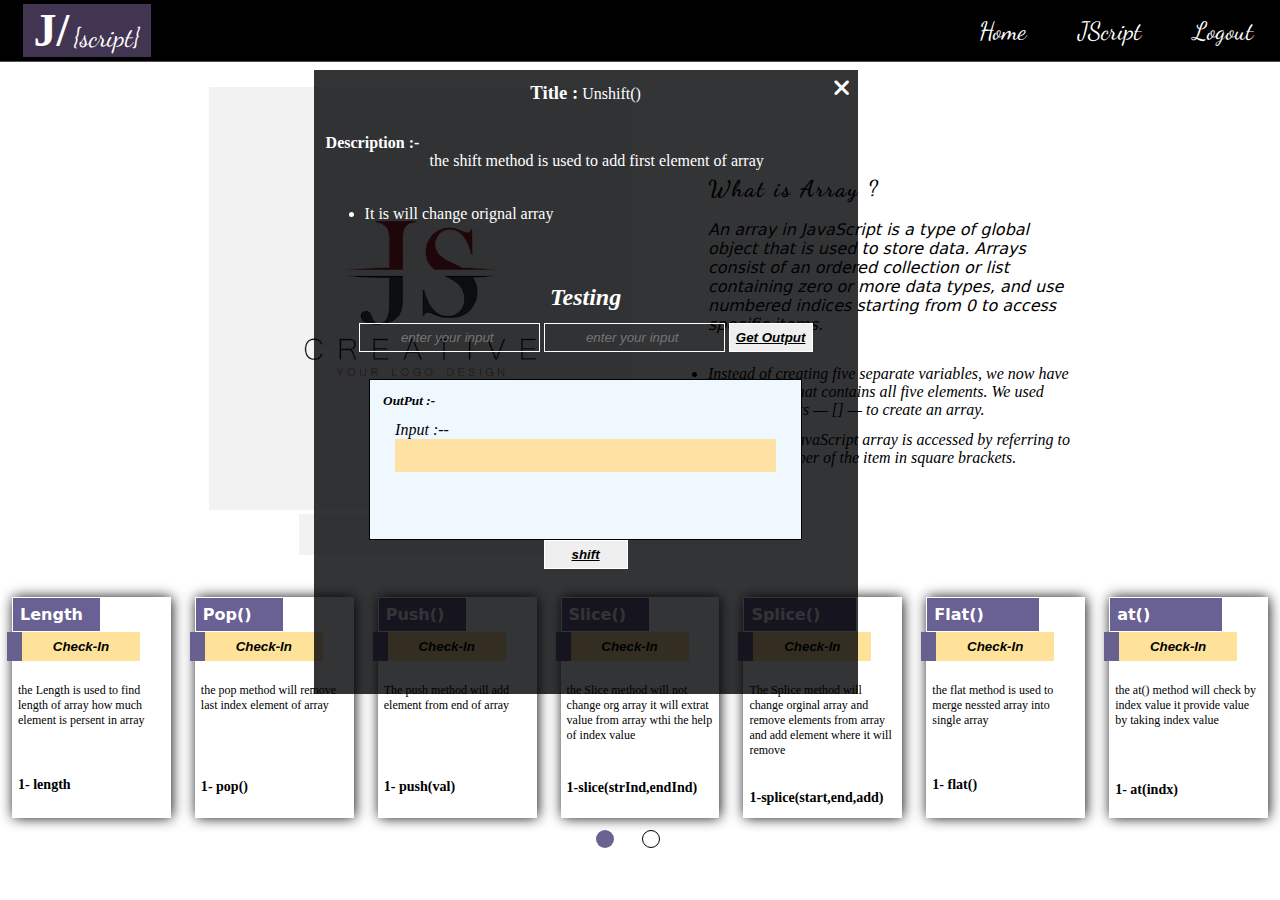
<file: OSR_5_Proj/allMethodSecondindexpages/ArrayPage/Array.html>
<!DOCTYPE html>
<html lang="en">

<head>
    <meta charset="UTF-8">
    <meta name="viewport" content="width=device-width, initial-scale=1.0">
    <title>Document</title>
    <link rel="preconnect" href="https://fonts.googleapis.com" />
    <link rel="preconnect" href="https://fonts.gstatic.com" crossorigin />
    <link href="https://fonts.googleapis.com/css2?family=Dancing+Script:wght@400..700&display=swap" rel="stylesheet" />

    <!-- Fontawsome -->
    <link rel="stylesheet" href="https://cdnjs.cloudflare.com/ajax/libs/font-awesome/6.6.0/css/all.min.css" />
    <!-- css File -->
    <link rel="stylesheet" href="./Array.css">

    <style>

    </style>
</head>

<body>

    <!-- For length Method  -->

    <header class="head-1-array-len" id="header-array-len">
        <div>
            <i class="fa-solid fa-xmark icon-close-method" onclick="closemethodlen()"></i>
            <div class="div-1-1-head-1-array-len">
                <div style="text-align: center;">
                    <h3>Title :</h3> <span>Length</span></div>
                <div class="div-2-1-head-array">
                    <h4>Description :-</h4>
                    <div class="div-1-2-head-1-array">
                        <p class="p-array-head-1">The length is used to find length of array elements </p>
                    </div>
                    <div style="height: 36px;">
                        <ul class="ul-1-head-1-array">
                            <li>In array index start with zero but length is start with one</li>


                        </ul>
                    </div>
                    <div class="div-form-head-array">
                        <h2>Testing</h2>
                        <form onsubmit="checkength(event)">
                            <input type="text" placeholder="enter your input " id="arraylength">
                            <button>Get length</button>
                        </form>

                        <div class="output-boc-div-array-head-1" style="color: black;">
                            <h5 style="color: black;">OutPut :-</h5>

                            <div class="output-last-div-array">
                                <div style="overflow: auto;">
                                    <p style="display: inline;">Input :-- </p>
                                    <p id="inputUser" style="overflow:auto ; display: inline;"><br></p>

                                </div>

                                <div style="background-color: #ffe2a3; padding: 9px;">
                                    <p style="margin-top: 15px" id="spacelength"></p>
                                    <p>the length of input is :-- <span id="lengthoutput"> </span></p>
                                </div>

                            </div>
                        </div>
                    </div>
                </div>

            </div>

        </div>

    </header>




    <!-- pop -->
    <header class="head-1-array-len" id="header-array-pop">
        <div>
            <i class="fa-solid fa-xmark icon-close-method" onclick="closemethodpop()"></i>
            <div class="div-1-1-head-1-array-len">
                <div style="text-align: center;">
                    <h3>Title :</h3> <span>Pop()</span></div>
                <div class="div-2-1-head-array">
                    <h4>Description :-</h4>
                    <div class="div-1-2-head-1-array">
                        <p class="p-array-head-1">the pop() method is used to remove elemnts from array </p>
                    </div>
                    <div style="height: 36px;">
                        <ul class="ul-1-head-1-array">
                            <li>pop method remove elemnts from end of arrya</li>
                            <li>It will change orignal array </li>


                        </ul>
                    </div>
                    <div class="div-form-head-array">
                        <h2>Testing</h2>
                        <form onsubmit="checkPop(event)">
                            <input type="text" placeholder="enter your input " id="arrayPop">
                            <button>Get Output</button>
                        </form>

                        <div class="output-boc-div-array-head-1" style="color: black;">
                            <h5 style="color: black;">OutPut :-</h5>

                            <div class="output-last-div-array">
                                <div style="overflow: auto;">
                                    <p style="display: inline;">Input :-- </p>
                                    <p id="inputUser" style="overflow:auto ; display: inline;"><br></p>

                                </div>

                                <div style="background-color: #ffe2a3; padding: 9px;">
                                    <p style="margin-top: 15px" id=""></p>

                                </div>

                            </div>
                        </div>
                    </div>
                </div>

            </div>

        </div>

    </header>






    <!-- Push -->
    <header class="head-1-array-len" id="header-array-push">
        <div>
            <i class="fa-solid fa-xmark icon-close-method" onclick="closemethodPush()"></i>
            <div class="div-1-1-head-1-array-len">
                <div style="text-align: center;">
                    <h3>Title :</h3> <span>Push()</span></div>
                <div class="div-2-1-head-array">
                    <h4>Description :-</h4>
                    <div class="div-1-2-head-1-array">
                        <p class="p-array-head-1">the push() method is used to add elemnts in array </p>
                    </div>
                    <div style="height: 36px;">
                        <ul class="ul-1-head-1-array">
                            <li>push method add elemnts in end of array</li>
                            <li>It will change orignal array </li>


                        </ul>
                    </div>
                    <div class="div-form-head-array">
                        <h2>Testing</h2>
                        <form onsubmit="checkPush(event)">
                            <input type="text" placeholder="enter your input " id="arrayPush">
                            <input type="text" placeholder="what you have to add " id="arrayPush_add">
                            <button>Get Output</button>
                        </form>

                        <div class="output-boc-div-array-head-1" style="color: black;">
                            <h5 style="color: black;">OutPut :-</h5>

                            <div class="output-last-div-array">
                                <div style="overflow: auto;">
                                    <p style="display: inline;">Input :-- </p>
                                    <p id="inputUser" style="overflow:auto ; display: inline;"><br></p>

                                </div>

                                <div style="background-color: #ffe2a3; padding: 9px;">
                                    <p style="margin-top: 15px" id="pushOutput"></p>

                                </div>

                            </div>
                        </div>
                    </div>
                </div>

            </div>

        </div>

    </header>



    <!-- Slice -->
    <header class="head-1-array-len" id="header-array-Slice">
        <div>
            <i class="fa-solid fa-xmark icon-close-method" onclick="closemethodSlice()"></i>
            <div class="div-1-1-head-1-array-Slice">
                <div style="text-align: center;">
                    <h3>Title :</h3> <span>slice()</span></div>
                <div class="div-2-1-head-array">
                    <h4>Description :-</h4>
                    <div class="div-1-2-head-1-array">
                        <p class="p-array-head-1">The Slice method extraxt the part from array with the help of index value </p>
                    </div>
                    <div style="height: 36px;">
                        <ul class="ul-1-head-1-array">
                            <li>It Take to permitters startindex and endindex </li>
                            <li> the second permitters is alway take less one so put it +1 in index </li>
                            <li>it will not change orginal array return new array </li>


                        </ul>
                    </div>
                    <div class="div-form-head-slice">
                        <h2>Testing</h2>
                        <form onsubmit="checkSlicr(event)" class="form-array-slice">
                            <input type="text" placeholder="enter your input " id="arrayPush">
                            <input type="text" placeholder="what you have to add " id="arrayPush_add">
                            <button>Get Output</button>
                        </form>

                        <div class="output-boc-div-array-head-1" style="color: black;">
                            <h5 style="color: black;">OutPut :-</h5>

                            <div class="output-last-div-array">
                                <div style="overflow: auto;">
                                    <p style="display: inline;">Input :-- </p>
                                    <p id="inputUser" style="overflow:auto ; display: inline;"><br></p>

                                </div>

                                <div style="background-color: #ffe2a3; padding: 9px;">
                                    <p style="margin-top: 15px" id="pushOutput"></p>

                                </div>

                            </div>
                        </div>
                    </div>
                </div>

            </div>

        </div>

    </header>



    <!-- Flat -->
    <header class="head-1-array-len" id="header-array-Flat">
        <div>
            <i class="fa-solid fa-xmark icon-close-method" onclick="closemethodDFlat()"></i>
            <div class="div-1-1-head-1-array-Slice">
                <div style="text-align: center;">
                    <h3>Title :</h3> <span>flat()</span></div>
                <div class="div-2-1-head-array">
                    <h4>Description :-</h4>
                    <div class="div-1-2-head-1-array">
                        <p class="p-array-head-1"> When We have Nested array that time we use flat method to remove that Nested Array </p>
                    </div>
                    <div style="height: 36px;">
                        <ul class="ul-1-head-1-array">
                            <li>for example [1,2,3,4,[5,6,7,8],9,10] </li>
                            <li>It is will change orignal array </li>


                        </ul>
                    </div>
                    <div class="div-form-head-slice">
                        <h2>Testing</h2>
                        <form onsubmit="checkFlat(event)" class="form-array-Flat">
                            <input type="text" placeholder="enter your input " id="arrayFlat">

                            <button>Get Output</button>
                        </form>

                        <div class="output-boc-div-array-head-1" style="color: black;">
                            <h5 style="color: black;">OutPut :-</h5>

                            <div class="output-last-div-array">
                                <div style="overflow: auto;">
                                    <p style="display: inline;">Input :-- </p>
                                    <p id="inputUser" style="overflow:auto ; display: inline;"><br></p>

                                </div>

                                <div style="background-color: #ffe2a3; padding: 9px;">
                                    <p style="margin-top: 15px" id="FlatOutput"></p>

                                </div>

                            </div>
                        </div>
                    </div>
                </div>

            </div>

        </div>

    </header>




    <!-- at -->
    <header class="head-1-array-len" id="header-array-at">
        <div>
            <i class="fa-solid fa-xmark icon-close-method" onclick="closeMethodDAt()"></i>
            <div class="div-1-1-head-1-array-Slice">
                <div style="text-align: center;">
                    <h3>Title :</h3> <span>At()</span></div>
                <div class="div-2-1-head-array">
                    <h4>Description :-</h4>
                    <div class="div-1-2-head-1-array">
                        <p class="p-array-head-1"> Whewe have to know at any index which element is persent that time we use at() method </p>
                    </div>
                    <div style="height: 36px;">
                        <ul class="ul-1-head-1-array">

                            <li>It is will not change orignal array </li>


                        </ul>
                    </div>
                    <div class="div-form-head-slice">
                        <h2>Testing</h2>
                        <form onsubmit="checkAt(event)" class="form-array-Flat">
                            <input type="text" placeholder="enter your input " id="arrayAt_1">
                            <input type="text" placeholder="enter your index " id="arrayAt">

                            <button>Get Output</button>
                        </form>

                        <div class="output-boc-div-array-head-1" style="color: black;">
                            <h5 style="color: black;">OutPut :-</h5>

                            <div class="output-last-div-array">
                                <div style="overflow: auto;">
                                    <p style="display: inline;">Input :-- </p>
                                    <p id="inputUser" style="overflow:auto ; display: inline;"><br></p>

                                </div>

                                <div style="background-color: #ffe2a3; padding: 9px;">
                                    <p style="margin-top: 15px" id="atOutput"></p>

                                </div>

                            </div>
                        </div>
                    </div>
                </div>

            </div>

        </div>

    </header>




    <!-- Shift  -->
    <header class="head-1-array-len" id="header-array-Shift">
        <div>
            <i class="fa-solid fa-xmark icon-close-method" onclick="closeMethodShift()"></i>
            <div class="div-1-1-head-1-array-Slice">
                <div style="text-align: center;">
                    <h3>Title :</h3> <span>shift()</span></div>
                <div class="div-2-1-head-array">
                    <h4>Description :-</h4>
                    <div class="div-1-2-head-1-array">
                        <p class="p-array-head-1"> the shift method is used to remove first element of array </p>

                    </div>
                    <div style="height: 36px;">
                        <ul class="ul-1-head-1-array">

                            <li>It is will change orignal array </li>


                        </ul>
                    </div>
                    <div class="div-form-head-slice">
                        <h2>Testing</h2>
                        <form onsubmit="checkShift(event)" class="form-array-Flat">
                            <input type="text" placeholder="enter your input " id="arrayShift_1">


                            <button>Get Output</button>
                        </form>

                        <div class="output-boc-div-array-head-1" style="color: black;">
                            <h5 style="color: black;">OutPut :-</h5>

                            <div class="output-last-div-array">
                                <div style="overflow: auto;">
                                    <p style="display: inline;">Input :-- </p>
                                    <p id="inputUser" style="overflow:auto ; display: inline;"><br></p>

                                </div>

                                <div style="background-color: #ffe2a3; padding: 9px;">
                                    <p style="margin-top: 15px" id="shiftOutput"></p>

                                </div>

                            </div>
                        </div>
                        <button onclick="openUnShift()"> unshift</button>
                    </div>

                </div>

            </div>


        </div>

    </header>








    <!-- UnShift  -->
    <header class="head-1-array-len" id="header-array-UnShift">
        <div>
            <i class="fa-solid fa-xmark icon-close-method" onclick="closeMethodUnShift()"></i>
            <div class="div-1-1-head-1-array-Slice">
                <div style="text-align: center;">
                    <h3>Title :</h3> <span>Unshift()</span></div>
                <div class="div-2-1-head-array">
                    <h4>Description :-</h4>
                    <div class="div-1-2-head-1-array">
                        <p class="p-array-head-1"> the shift method is used to add first element of array </p>

                    </div>
                    <div style="height: 36px;">
                        <ul class="ul-1-head-1-array">

                            <li>It is will change orignal array </li>


                        </ul>
                    </div>
                    <div class="div-form-head-slice">
                        <h2>Testing</h2>
                        <form onsubmit="checkUnShift" class="form-array-Flat">
                            <input type="text" placeholder="enter your input " id="arrayUnShift_1">
                            <input type="text" placeholder="enter your input " id="arrayUnShift_2">


                            <button>Get Output</button>
                        </form>

                        <div class="output-boc-div-array-head-1" style="color: black;">
                            <h5 style="color: black;">OutPut :-</h5>

                            <div class="output-last-div-array">
                                <div style="overflow: auto;">
                                    <p style="display: inline;">Input :-- </p>
                                    <p id="inputUser" style="overflow:auto ; display: inline;"><br></p>

                                </div>

                                <div style="background-color: #ffe2a3; padding: 9px;">
                                    <p style="margin-top: 15px" id="unshiftOutput"></p>

                                </div>

                            </div>
                        </div>
                        <button onclick="openShift()"> shift</button>
                    </div>

                </div>

            </div>


        </div>

    </header>















    <!-- Sort  -->
    <header class="head-1-array-len" id="header-array-sort">
        <div>
            <i class="fa-solid fa-xmark icon-close-method" onclick="closeMethodSort()"></i>
            <div class="div-1-1-head-1-array-Slice">
                <div style="text-align: center;">
                    <h3>Title :</h3> <span>Sort()</span></div>
                <div class="div-2-1-head-array">
                    <h4>Description :-</h4>
                    <div class="div-1-2-head-1-array">
                        <p class="p-array-head-1"> The Sort method will change array in assending order</p>

                    </div>
                    <div style="height: 36px;">
                        <ul class="ul-1-head-1-array">

                            <li>It set array according to alphabet, if you want to set array accorrding to numbers it will take a callback function which take two permitters a & b</li>



                        </ul>
                    </div>
                    <div class="div-form-head-slice">
                        <h2>Testing</h2>
                        <form onsubmit="checkSort(event)" class="form-array-Flat">
                            <input type="text" placeholder="enter your input " id="arraySort">
                            <!-- <input type="text" placeholder="add element " id="arrayUnShift_2"> -->
                            <button>Get Output</button>

                        </form>
                        <div class="output-boc-div-array-head-1" style="color: black;">
                            <h5 style="color: black;">OutPut :-</h5>
                            <div class="output-last-div-array">
                                <div style="overflow: auto;">
                                    <p style="display: inline;">Input :-- </p>
                                    <p id="inputUser" style="overflow:auto ; display: inline;"><br></p>
                                </div>
                                <div style="background-color: #ffe2a3; padding: 9px;">
                                    <p style="margin-top: 15px" id="sortOutput"></p>

                                </div>

                            </div>
                        </div>

                    </div>

                </div>

            </div>


        </div>

    </header>









    <!-- conacat -->
    <header class="head-1-array-len" id="header-array-Concat">
        <div>
            <i class="fa-solid fa-xmark icon-close-method" onclick="closeMethodConcat()"></i>
            <div class="div-1-1-head-1-array-Slice">
                <div style="text-align: center;">
                    <h3>Title :</h3> <span>Concat()</span></div>
                <div class="div-2-1-head-array">
                    <h4>Description :-</h4>
                    <div class="div-1-2-head-1-array">
                        <p class="p-array-head-1"> The Concat method will conacat or add arrays</p>

                    </div>
                    <div style="height: 36px;">
                        <ul class="ul-1-head-1-array">

                            <li>It will take in permitters array </li>



                        </ul>
                    </div>
                    <div class="div-form-head-slice">
                        <h2>Testing</h2>
                        <form onsubmit="checkConcat(event)" class="form-array-Flat">
                            <input type="text" placeholder="enter your input " id="arrayConcat">
                            <input type="text" placeholder="add element " id="arrayConcat_2">
                            <button>Get Output</button>

                        </form>
                        <div class="output-boc-div-array-head-1" style="color: black;">
                            <h5 style="color: black;">OutPut :-</h5>
                            <div class="output-last-div-array">
                                <div style="overflow: auto;">
                                    <p style="display: inline;">Input :-- </p>
                                    <p id="inputUser" style="overflow:auto ; display: inline;"><br></p>
                                </div>
                                <div style="background-color: #ffe2a3; padding: 9px;">
                                    <p style="margin-top: 15px" id="concatOutput"></p>

                                </div>

                            </div>
                        </div>

                    </div>

                </div>

            </div>


        </div>

    </header>




    <!-- Entries -->
    <header class="head-1-array-len" id="header-array-Entries">
        <div>
            <i class="fa-solid fa-xmark icon-close-method" onclick="closeMethodEnteies()"></i>
            <div class="div-1-1-head-1-array-Slice">
                <div style="text-align: center;">
                    <h3>Title :</h3> <span>Enteries()</span></div>
                <div class="div-2-1-head-array">
                    <h4>Description :-</h4>
                    <div class="div-1-2-head-1-array">
                        <p class="p-array-head-1"> The entries() method returns an Iterator object with the key/value pairs from an array:</p>

                    </div>
                    <div style="height: 36px;">
                        <ul class="ul-1-head-1-array">

                            <li>The entries() method does not change the original array.</li>



                        </ul>
                    </div>
                    <div class="div-form-head-slice">
                        <h2>Testing</h2>
                        <form onsubmit="checkEntries(event)" class="form-array-Flat">
                            <input type="text" placeholder="enter your input of array " id="arrayEntries">

                            <button>Get Output</button>


                        </form>
                        <div class="output-boc-div-array-head-1" style="color: black;">
                            <h5 style="color: black;">OutPut :-</h5>
                            <div class="output-last-div-array">
                                <div style="overflow: auto;">
                                    <p style="display: inline;">Input :-- </p>
                                    <p id="inputUser" style="overflow:auto ; display: inline;"><br></p>
                                </div>
                                <div style="background-color: #ffe2a3; padding: 9px;">
                                    <p style="margin-top: 15px" id="outputEntries"></p>
                                </div>

                            </div>
                        </div>

                    </div>

                </div>

            </div>


        </div>

    </header>







    <!-- Map -->
    <header class="head-1-array-len" id="header-array-map">
        <div>
            <i class="fa-solid fa-xmark icon-close-method" onclick="closeMap()"></i>
            <div class="div-1-1-head-1-array-Slice">
                <div style="text-align: center;">
                    <h3>Title :</h3> <span>Map()</span></div>
                <div class="div-2-1-head-array">
                    <h4>Description :-</h4>
                    <div class="div-1-2-head-1-array">
                        <p class="p-array-head-1">the map is method of array which is also hof which modify array </p>

                    </div>
                    <div style="height: 36px;">
                        <ul class="ul-1-head-1-array">
                            <li>the map method return new array .</li>
                            <li>In callback it take three permitters value ,index and array .</li>
                            <li>Iterator each element of array and modify each of element</li>



                        </ul>
                    </div>
                    <div class="div-form-head-Map">

                        <h2>Testing</h2>

                        <form onsubmit="checkMap(event)" class="form-array-Flat" style="    display: flex;
                    flex-direction: column;
                    align-items: center;
                ">
                            <input type="text" placeholder="enter your input of array " id="arrayMap"><br>
                            <input type="text" placeholder="enter your single value to add all the number " id="arrayMap_1"><br>
                            <button> Get Output </button>


                        </form>
                        <div class="output-boc-div-array-head-1" style="color: black;">
                            <h5 style="color: black;">OutPut :-</h5>
                            <div class="output-last-div-array">
                                <div style="overflow: auto;">
                                    <p style="display: inline;"> Input:-- </p>
                                    <p id="inputUser" style="overflow:auto ; display: inline;"><br></p>
                                </div>
                                <div style="background-color: #ffe2a3; padding: 9px;">
                                    <p style="margin-top: 15px" id="outputMAp"></p>
                                </div>

                            </div>
                        </div>

                    </div>

                </div>

            </div>


        </div>

    </header>





    <!-- Filter -->
    <header class="head-1-array-len" id="header-array-filter">
        <div>
            <i class="fa-solid fa-xmark icon-close-method" onclick="closefilter()"></i>
            <div class="div-1-1-head-1-array-Slice">
                <div style="text-align: center;">
                    <h3>Title :</h3> <span>filter()</span></div>
                <div class="div-2-1-head-array">
                    <h4>Description :-</h4>
                    <div class="div-1-2-head-1-array">
                        <p class="p-array-head-1">the filter method is check the condition if condition is satisfy then it will only provide thatm element </p>

                    </div>
                    <div style="height: 36px;">
                        <ul class="ul-1-head-1-array">
                            <li>the filter method return new array .</li>
                            <li>It take prdigatein callback it take three permitters value ,index and array .</li>
                            <li>Iterator each element of array and filter each of element</li>



                        </ul>
                    </div>
                    <div class="div-form-head-Map">

                        <h2>Testing</h2>

                        <form onsubmit="checkFilter(event)" class="form-array-Flat" style="    display: flex;
                    flex-direction: column;
                    align-items: center;
                ">
                            <input type="text" placeholder="enter your input of array " id="arrayFilter"><br>

                            <button> Get Output </button>


                        </form>
                        <div class="output-boc-div-array-head-1" style="color: black;">
                            <h5 style="color: black;">OutPut :-</h5>
                            <div class="output-last-div-array">
                                <div style="overflow: auto;">
                                    <p style="display: inline;"> Input:-- </p>
                                    <p id="inputUser" style="overflow:auto ; display: inline;"><br></p>
                                </div>
                                <div style="background-color: #ffe2a3; padding: 9px;">
                                    <p style="margin-top: 15px" id="outputFilter"></p>
                                </div>

                            </div>
                        </div>

                    </div>

                </div>

            </div>


        </div>

    </header>




    <!-- reduce -->
    <header class="head-1-array-len" id="header-array-Reduce">
        <div>
            <i class="fa-solid fa-xmark icon-close-method" onclick="closeReduce()"></i>
            <div class="div-1-1-head-1-array-Slice">
                <div style="text-align: center;">
                    <h3>Title :</h3> <span>Reduce()</span></div>
                <div class="div-2-1-head-array">
                    <h4>Description :-</h4>
                    <div class="div-1-2-head-1-array">
                        <p class="p-array-head-1">the Reduce method is give single value to us</p>

                    </div>
                    <div style="height: 36px;">
                        <ul class="ul-1-head-1-array">
                            <li>The reduce() method executes a reducer function for array element.</li>
                            <li>The reduce() method returns a single value: the function's accumulated result.</li>
                            <li>The reduce() method does not change the original array</li>




                        </ul>
                    </div>
                    <div class="div-form-head-Map">

                        <h2>Testing</h2>

                        <form onsubmit="checkReduce(event)" class="form-array-Flat" style="    display: flex;
                    flex-direction: column;
                    align-items: center;
                ">
                            <input type="text" placeholder="enter your input of array " id="arrayReduce"><br>

                            <button> Get Output </button>


                        </form>
                        <div class="output-boc-div-array-head-1" style="color: black;">
                            <h5 style="color: black;">OutPut :-</h5>
                            <div class="output-last-div-array">
                                <div style="overflow: auto;">
                                    <p style="display: inline;"> Input:-- </p>
                                    <p id="inputUser" style="overflow:auto ; display: inline;"><br></p>
                                </div>
                                <div style="background-color: #ffe2a3; padding: 9px;">
                                    <p style="margin-top: 15px" id="outputreduce"></p>
                                </div>

                            </div>
                        </div>

                    </div>

                </div>

            </div>


        </div>

    </header>











    <nav class="nav_1">
        <div class="nav-1-div-1" id="navbarscroll">
            <div class="nav-1-div-2">
                <div class="div-log-1">
                    <h1>J/</h1>
                    <span>{script}</span>
                </div>
            </div>
            <div class="nav-1-div-3">
                <ul>
                    <li><a href="./login.html">Home</a></li>
                    <li>
                        <a href="../../login.html">JScript</a>
                    </li>

                    <li><a href="../../index.html">Logout</a></li>
                </ul>
            </div>
        </div>
    </nav>





    <section class="sec-5" id="About" style="margin: 15px 0px 15px 0px;
    padding: 10px 0px 15px 0px;">
        <div class="div-1-sec-5">
            <div class="div-1-first-sec-5">
                <img src="../../Image_index/js-initial-monogram-with-letter-creative-logo_1190297-24732.avif" alt="" />
                <h2 class="array-method">Array</h2>
            </div>
            <div class="div-1-second-sec-5">
                <h1>What is Array ?</h1>
                <p>
                    An array in JavaScript is a type of global object that is used to store data. Arrays consist of an ordered collection or list containing zero or more data types, and use numbered indices starting from 0 to access specific items.


                </p>
                <ul>
                    <li>Instead of creating five separate variables, we now have one variable that contains all five elements. We used square brackets — [] — to create an array.

                    </li>
                    <li>An item in a JavaScript array is accessed by referring to the index number of the item in square brackets. </li>
                </ul>

            </div>
        </div>
    </section>


    <section class="sec-2" id="div_id_sec-2" onclick="open">
        <div class="div-1-sec-2">

            <div class="div-1-1-sec-1">
                <div class="div-111-sec-1">
                    <h4>Length</h4>
                </div>
                <div class="div-2-sec-2">
                    <button onclick="openLength()">
                
                  <a >Check-In</a></a
                >
              </button>
                </div>
                <div class="div-3-sec-2">
                    <p>
                        the Length is used to find length of array how much element is persent in array

                    </p>
                    <ul style="list-style: none; margin: 31px 0px 0px 0px; ">
                        <li>
                            <h3><br>1- length</h3>
                        </li>


                    </ul>
                </div>
            </div>


            <div class="div-1-1-sec-1">
                <div class="div-11-third-sec-1">
                    <h4>Pop()</h4>
                </div>
                <div class="div-2-sec-2">
                    <button onclick="openPop()">
                <a >Check-In</a>
              </button>
                </div>
                <div class="div-3-sec-2">
                    <p>
                        the pop method will remove last index element of array
                    </p>
                    <ul style="list-style: none; margin: 31px 0px 0px 0px; ">
                        <li>
                            <h3><br><br>1- pop()</h3>
                        </li>


                    </ul>
                </div>
            </div>




            <div class="div-1-1-sec-1">
                <div class="div-111-sec-2">
                    <h4>Push()</h4>
                </div>
                <div class="div-2-sec-2">
                    <button onclick="openPush()">
                <a >Check-In</a>
              </button >
                </div>
                <div class="div-3-sec-2">
                    <p>
                        The push method will add element from end of array
                    </p>
                    <ul style="list-style: none; margin: 31px 0px 0px 0px; ">
                        <li>
                            <h3><br><br>1- push(val)</h3>
                        </li>


                    </ul>
                </div>
            </div>
            <div class="div-1-1-sec-1">
                <div class="div-111-sec-2">
                    <h4>Slice()</h4>
                </div>
                <div class="div-2-sec-2">
                    <button onclick="openSlice()">
                <a >Check-In</a>
              </button>
                </div>
                <div class="div-3-sec-2">
                    <p>
                        the Slice method will not change org array it will extrat value from array wthi the help of index value

                    </p>
                    <ul style="list-style: none; margin: 19px 0px 0px 0px; ">
                        <li>
                            <h3><br>1-slice(strInd,endInd)</h3>
                        </li>


                    </ul>
                </div>
            </div>


            <div class="div-1-1-sec-1">
                <div class="div-11-third-sec-2">
                    <h4>Splice()
                    </h4>
                </div>
                <div class="div-2-sec-2">
                    <button onclick="openSplice()">
                <a >Check-In</a>
              </button>
                </div>
                <div class="div-3-sec-2">
                    <p>
                        The Splice method will change orginal array and remove elements from array and add element where it will remove
                    </p>
                    <ul style="list-style: none; margin: 31px 0px 0px 0px; ">
                        <li>
                            <h3>1-splice(start,end,add)</h3>
                        </li>


                    </ul>
                </div>
            </div>







            <div class="div-1-1-sec-1">
                <div class="div-11-third-sec-2">
                    <h4>Flat()</h4>
                </div>
                <div class="div-2-sec-2">
                    <button onclick="openFlat()">
                <a >Check-In</a>
              </button>
                </div>
                <div class="div-3-sec-2">
                    <p>
                        the flat method is used to merge nessted array into single array
                    </p>
                    <ul style="list-style: none; margin: 31px 0px 0px 0px; ">
                        <li>
                            <h3><br>1- flat()</h3>
                        </li>




                        </u>
                </div>
            </div>
            <div class="div-1-1-sec-1">
                <div class="div-11-third-sec-2">
                    <h4>at()</h4>
                </div>
                <div class="div-2-sec-2">
                    <button onclick="openAt()">
                <a >Check-In</a>
              </button>
                </div>
                <div class="div-3-sec-2">
                    <p>
                        the at() method will check by index value it provide value by taking index value
                    </p>
                    <ul style="list-style: none; margin: 19px 0px 0px 0px; ">
                        <li>
                            <h3><br><br>1- at(indx)</h3>
                        </li>


                    </ul>
                </div>
            </div>



        </div>
    </section>



    <section class="sec-3" id="div_id_sec-3">
        <div class="div-1-next-sec-2">



            <div class="div-1-1-sec-1">
                <div class="div-11-third-sec-2">
                    <h4>shift/unshift</h4>
                </div>
                <div class="div-2-sec-2">
                    <button onclick="openShiftbtn()">
                <a >Check-In</a>
              </button>
                </div>
                <div class="div-3-sec-2">
                    <p>
                        The shift method will remove element from start and unshift will add from start of array
                    </p>
                    <ul style="list-style: none; margin: 31px 0px 0px 0px; ">
                        <li>
                            <h3>1- shift()</h3>
                        </li>
                        <li>
                            <h3>2- unshift()</h3>
                        </li>



                    </ul>
                </div>
            </div>


            <div class="div-1-1-sec-1">
                <div class="div-1second-sec-1">
                    <h4>sort()</h4>
                </div>
                <div class="div-2-sec-2">
                    <button onclick="openShort()">
                <a >Check-In</a>
              </button>
                </div>
                <div class="div-3-sec-2">
                    <p>
                        the sort method will return an new array which is in asseendig order form
                        <ul style="list-style: none; margin: 31px 0px 0px 0px; ">
                            <li>
                                <h3><br>1-sort())</h3>
                            </li>

                        </ul>
                </div>
            </div>
            <div class="div-1-1-sec-1">
                <div class="div-1-fouth-sec-1">
                    <h4> Conacat </h4>
                </div>
                <div class="div-2-sec-2">
                    <button onclick="openConcat()">
                <a >Check-In</a>
              </button>
                </div>
                <div class="div-3-sec-2">
                    <p>
                        the concat method of array willconcat or add one ore more then array into single array or it is used to assign to an another array
                    </p>
                    <ul style="list-style: none; margin: 17px 0px 0px 0px; ">
                        <li>
                            <h3>1- conacat(arr)</h3>
                        </li>



                    </ul>
                </div>
            </div>
            <div class="div-1-1-sec-1">
                <div class="div-11-third-sec-2">
                    <h4>Entries()</h4>
                </div>
                <div class="div-2-sec-2">
                    <button onclick="entriesOpen()">
                <a >Check-In</a>
              </button>
                </div>
                <div class="div-3-sec-2">
                    <p>
                        the Entries method return and key value pair of object
                    </p>
                    <ul style="list-style: none; margin: 31px 0px 0px 0px; ">
                        <li>
                            <h3><br><br>1- entries()</h3>
                        </li>


                    </ul>
                </div>
            </div>
            <div class="div-1-1-sec-1">
                <div class="div-11-third-sec-2">
                    <h4>Map()</h4>
                </div>
                <div class="div-2-sec-2">
                    <button onclick="mapOpen()">
                <a >Check-In</a>
              </button>
                </div>
                <div class="div-3-sec-2">
                    <p>
                        the Map mathod will modify all the element of array and return new array
                    </p>
                    <ul style="list-style: none; margin: 31px 0px 0px 0px; ">
                        <li>
                            <h3><br>1- map(val,ind,arr)</h3>
                        </li>


                    </ul>
                </div>
            </div>
            <div class="div-1-1-sec-1">
                <div class="div-11-third-sec-2">
                    <h4>Filtter()</h4>
                </div>
                <div class="div-2-sec-2">
                    <button onclick="filterOpen()">
                <a >Check-In</a>
              </button>
                </div>
                <div class="div-3-sec-2">
                    <p>
                        the filer method check the condtion is satisfy or not if it satisfy that much element will get
                    </p>
                    <ul style="list-style: none; margin: 31px 0px 0px 0px; ">
                        <li>
                            <h3>1- filter(val,ind,arr)</h3>
                        </li>


                    </ul>
                </div>
            </div>
            <div class="div-1-1-sec-1">
                <div class="div-11-third-sec-2">
                    <h4>Reduce()</h4>
                </div>
                <div class="div-2-sec-2">
                    <button onclick="openReduce()">
                <a >Check-In</a>
              </button>
                </div>
                <div class="div-3-sec-2">
                    <p>
                        the reduce method will return new array and get single value from reduce it is HOF


                    </p>
                    <ul style="list-style: none; margin: 31px 0px 0px 0px; ">
                        <li>
                            <h3>1- reduce()</h3>
                        </li>


                    </ul>
                </div>
            </div>
        </div>
    </section>

    <!-- Slider button Section -->
    <section class="sec-4-slider">
        <div class="last-div-slider">
            <button id="last-div-slider-button-first" class="last-div-slider-button-first" onclick="slideChange_First()"></button>
            <button id="last-div-slider-button_second" class="last-div-slider-button_second" onclick="slideChange_Second()"></button>
        </div>
    </section>





</body>
<script src="./Array.js"></script>

</html>
</file>
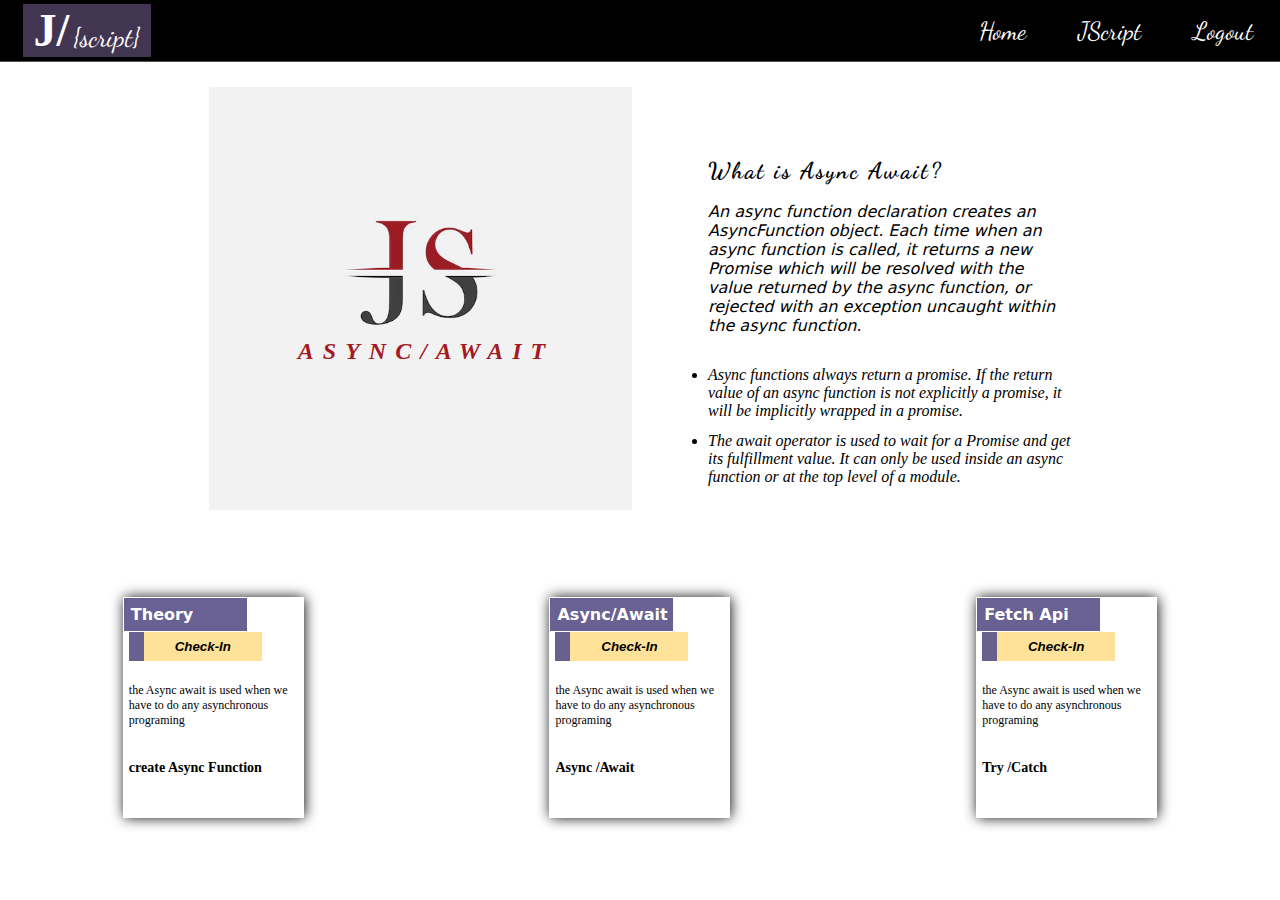
<file: OSR_5_Proj/allMethodSecondindexpages/Async-Await-Page/Async-await.html>
<!DOCTYPE html>
<html lang="en">

<head>
    <meta charset="UTF-8">
    <meta name="viewport" content="width=device-width, initial-scale=1.0">
    <title>Document</title>
</head>

<body>
    <!DOCTYPE html>
    <html lang="en">

    <head>
        <meta charset="UTF-8">
        <meta name="viewport" content="width=device-width, initial-scale=1.0">
        <title>Document</title>
        <link rel="preconnect" href="https://fonts.googleapis.com" />
        <link rel="preconnect" href="https://fonts.gstatic.com" crossorigin />
        <link href="https://fonts.googleapis.com/css2?family=Dancing+Script:wght@400..700&display=swap" rel="stylesheet" />
        <!-- Fontawsome -->
        <link rel="stylesheet" href="https://cdnjs.cloudflare.com/ajax/libs/font-awesome/6.6.0/css/all.min.css" />
        <!-- css File -->
        <link rel="stylesheet" href="./Async-await.css">
        <style>

        </style>
    </head>

    <body>
        <header class="head-1-array-len" id="header-async-await">
            <div> <i class="fa-solid fa-xmark icon-close-method" onclick="closemethodAsync()"></i>
                <div class="div-1-1-head-1-array-object">
                    <div style="text-align: center;">
                        <h3>Title : Async/Await</h3>
                    </div>
                    <div class="div-2-1-head-array">
                        <h4>Description :-</h4>
                        <div class="div-1-2-head-1-array">
                            <p class="p-array-head-1">the Async await is used when we have to do any asynchronous programing</p>
                        </div>
                        <div style="height: 36px;">
                            <ul class="ul-1-head-1-array">
                                <li>Here we are check login user with passwaod & id</li>
                            </ul>
                        </div>
                        <div class="div-form-head-object">
                            <h2>Testing</h2>
                            <form onsubmit="LoginCheck(event)" style="text-align: center;">
                                <p>Id is :-emilys</p> <input type="text" placeholder="enter Your name " id="objLoginID_first">
                                <p>Pass is :- emilyspass</p> <input type="text" placeholder="enter your passward" id="objLoginPass_second"><br> <button>Get login </button> </form>
                            <div class="output-boc-div-array-head-1" style="color: black;">
                                <h5 style="color: black;">OutPut :-</h5>
                                <div class="output-last-div-array">
                                    <div style="overflow: auto;">
                                        <p id="inputUser" style="overflow:auto ; display: inline;"><br></p>
                                    </div>
                                    <div style="background-color: #ffe2a3; padding: 9px;">
                                        <p style="margin-top: 15px" id="spacelength"></p>
                                        <p> <span id="LoginOutput"> </span></p>
                                    </div>
                                </div>
                            </div>
                        </div>
                    </div>
                </div>
            </div>
        </header>
        <header class="head-1-array-len" id="header-async-await-dataget">
            <div> <i class="fa-solid fa-xmark icon-close-method" onclick="closemethodAsyncGetApi()"></i>
                <div class="div-1-1-head-1-array-object">
                    <div style="text-align: center;">
                        <h3>Title : Async/Await</h3>
                    </div>
                    <div class="div-2-1-head-array">
                        <h4>Description :-</h4>
                        <div class="div-1-2-head-1-array">
                            <p class="p-array-head-1">the Async await is used when we have to do any asynchronous programing</p>
                        </div>
                        <div style="height: 36px;">
                            <ul class="ul-1-head-1-array">
                                <li>Here we are check Api of get Api </li>
                            </ul>
                        </div>
                        <div class="div-form-head-object">
                            <h2>Testing</h2>
                            <form onsubmit="ApiCall(event)" style="text-align: center;">
                                <p></p> <input type="text" placeholder="enter get APi " id="ApiGet_first"> <button>Get DATA</button> </form>
                            <div class="output-boc-div-array-head-1" style="color: black;">
                                <h5 style="color: black;">OutPut :-</h5>
                                <div class="output-last-div-array">
                                    <div style="overflow: auto;">
                                        <p id="inputUser" style="overflow:auto ; display: inline;"><br></p>
                                    </div>
                                    <div style="background-color: #ffe2a3; padding: 9px;">
                                        <p style="margin-top: 15px" id="spacelength"></p>
                                        <p> <span id="getAPiData"> </span></p>
                                        <table id="data-table" border="1">
                                            <thead>
                                                <tr>
                                                    <th>ID</th>
                                                    <th>Title</th>
                                                    <th>Price</th>
                                                </tr>
                                            </thead>
                                            <tbody id="bodytable">
                                                <!-- Dynamic rows will be added here -->
                                            </tbody>
                                        </table>
                                    </div>
                                </div>
                            </div>
                        </div>
                    </div>
                </div>
            </div>
        </header>
        <header class="head-1-array-len" id="header-async-await-Theory">
            <div> <i class="fa-solid fa-xmark icon-close-method" onclick="closemethodAsyncclosetheory()"></i>
                <div class="div-1-1-head-1-array-object">
                    <div style="text-align: center;">
                        <h3>Title : Async/Await</h3>
                    </div>
                    <div class="div-2-1-head-array">
                        <h4>Description :-</h4>
                        <div class="div-1-2-head-1-array">
                            <p class="p-array-head-1">the Async await is used when we have to do any asynchronous programing</p>
                        </div>
                        <div style="height: 36px;">
                            <ul class="ul-1-head-1-array">
                                <li>The await keyword can only be used inside an async function. </li>
                                <li>The await keyword makes the function pause the execution and wait for a resolved promise before it continues:</li>
                                <li>The two arguments (resolve and reject) are pre-defined by JavaScript. We will not create them, but call one of them when the executor function is ready. Very often we will not need a reject function</li>
                            </ul>
                        </div>
                        <div class="div-form-head-object">
                            <h2>Testing</h2>
                            <p></p>
                            <div class="output-boc-div-array-head-1" style="color: black;">
                                <h5 style="color: black;">how we can async function :-</h5>
                                <div class="output-last-div-array">
                                    <div style="overflow: auto;"> </div>
                                    <div style="background-color: #ffe2a3; padding: 9px;">
                                        <p style="margin-top: 15px" id="spacelength"></p>
                                        <p> <span id="getAPiData"> <p id="inputUser" style="overflow:auto ; display: inline;"> async function asynFunc{<br> let myPromise = new Promise(function(resolve, reject) {<br> resolve("Async Function!!");<br> });<br> document.getElementById("demo").innerHTML = await myPromise;<br> } myDisplay();<br></p></span></p>
                                        <br> <br>
                                        <p>Output :- Async Function!! </p>
                                    </div>
                                </div>
                            </div>
                        </div>
                    </div>
                </div>
            </div>
        </header>
        <nav class="nav_1">
            <div class="nav-1-div-1" id="navbarscroll">
                <div class="nav-1-div-2">
                    <div class="div-log-1">
                        <h1>J/</h1> <span>{script}</span> </div>
                </div>
                <div class="nav-1-div-3">
                    <ul>
                        <li><a href="./login.html">Home</a></li>
                        <li> <a href="../../login.html">JScript</a> </li>
                        <li><a href="../../index.html">Logout</a></li>
                    </ul>
                </div>
            </div>
        </nav>
        <section class="sec-5" id="About" style="margin: 15px 0px 15px 0px; padding: 10px 0px 15px 0px;">
            <div class="div-1-sec-5">

                <div class="div-1-first-sec-5"> <img src="../../Image_index/js-initial-monogram-with-letter-creative-logo_1190297-24732.avif" alt="" />
                    <h2 class="array-method">ASYNC/AWAIT</h2>
                </div>
                <div class="div-1-second-sec-5">
                    <h1>What is Async Await?</h1>
                    <p> An async function declaration creates an AsyncFunction object. Each time when an async function is called, it returns a new Promise which will be resolved with the value returned by the async function, or rejected with an exception
                        uncaught within the async function. </p>
                    <ul>
                        <li>Async functions always return a promise. If the return value of an async function is not explicitly a promise, it will be implicitly wrapped in a promise. </li>
                        <li>The await operator is used to wait for a Promise and get its fulfillment value. It can only be used inside an async function or at the top level of a module.</li>
                    </ul>
                </div>
            </div>
        </section>
        <section class="sec-2" id="div_id_sec-2" onclick="open">
            <div class="div-1-sec-2">
                <div class="div-1-1-sec-1">
                    <div class="div-111-sec-1">
                        <h4>Theory</h4>
                    </div>
                    <div class="div-2-sec-2"> <button onclick="openAsyncTheory()"> <a >Check-In</a></a > </button> </div>
                    <div class="div-3-sec-2">
                        <p>the Async await is used when we have to do any asynchronous programing </p>
                        <ul style="list-style: none; margin: 31px 0px 0px 0px; ">
                            <li>
                                <h3>create Async Function</h3>
                            </li>
                        </ul>
                    </div>
                </div>
                <div class="div-1-1-sec-1">
                    <div class="div-111-sec-1">
                        <h4>Async/Await</h4>
                    </div>
                    <div class="div-2-sec-2"> <button onclick="openAsync()"> <a >Check-In</a></a > </button> </div>
                    <div class="div-3-sec-2">
                        <p>the Async await is used when we have to do any asynchronous programing </p>
                        <ul style="list-style: none; margin: 31px 0px 0px 0px; ">
                            <li>
                                <h3>Async /Await</h3>
                            </li>
                        </ul>
                    </div>
                </div>
                <div class="div-1-1-sec-1">
                    <div class="div-111-sec-1">
                        <h4>Fetch Api</h4>
                    </div>
                    <div class="div-2-sec-2"> <button onclick="openAsyncSecond()"> <a >Check-In</a></a > </button> </div>
                    <div class="div-3-sec-2">
                        <p>the Async await is used when we have to do any asynchronous programing </p>
                        <ul style="list-style: none; margin: 31px 0px 0px 0px; ">
                            <li>
                                <h3>Try /Catch</h3>
                            </li>
                        </ul>
                    </div>
                </div>

            </div>
        </section>
    </body>
    <script src="./async-await.js"></script>

    </html>
</body>

</html>
</file>
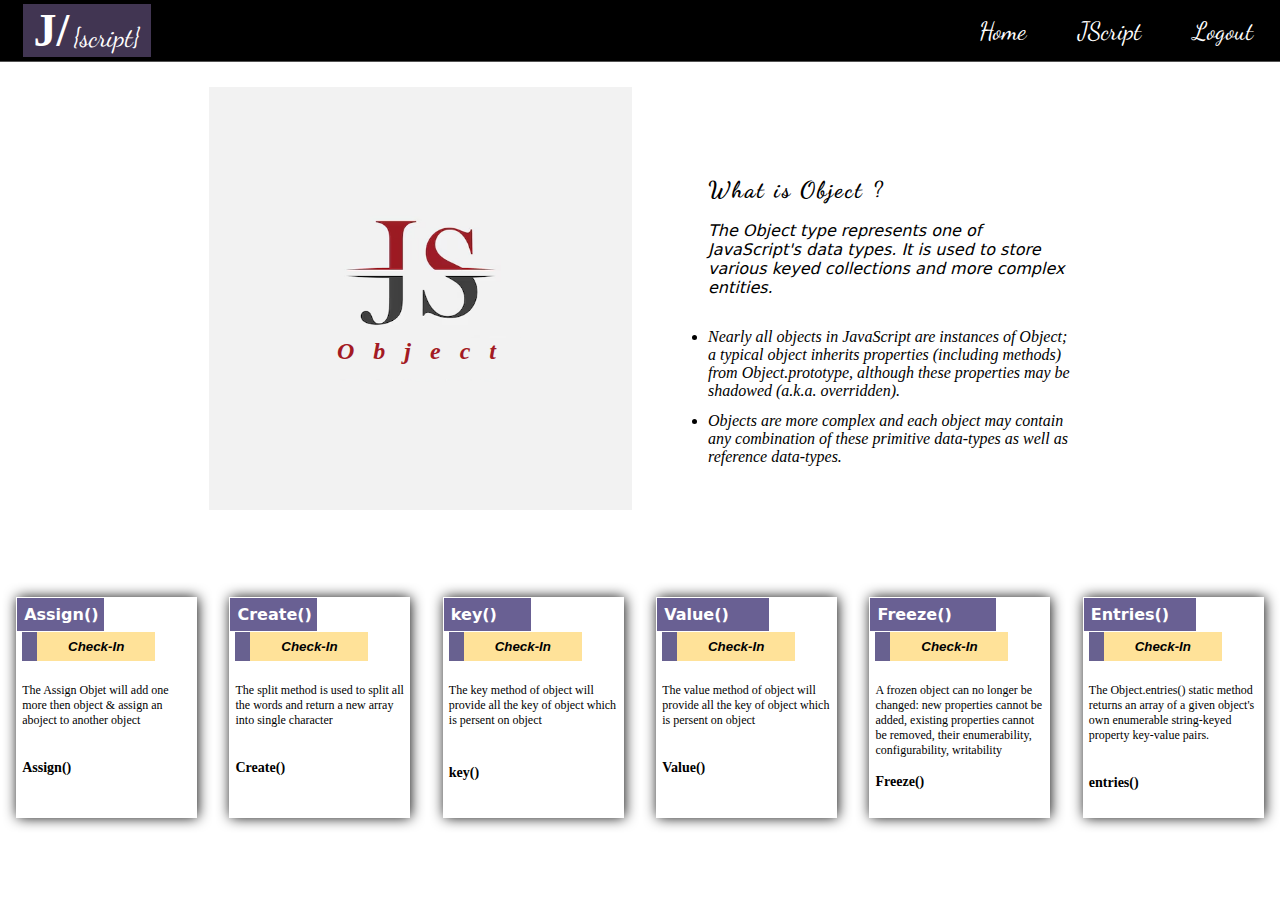
<file: OSR_5_Proj/allMethodSecondindexpages/ObjectPage/object.html>
<!DOCTYPE html>
<html lang="en">

<head>
    <meta charset="UTF-8">
    <meta name="viewport" content="width=device-width, initial-scale=1.0">
    <title>Document</title>
</head>

<body>
    <!DOCTYPE html>
    <html lang="en">

    <head>
        <meta charset="UTF-8">
        <meta name="viewport" content="width=device-width, initial-scale=1.0">
        <title>Document</title>
        <link rel="preconnect" href="https://fonts.googleapis.com" />
        <link rel="preconnect" href="https://fonts.gstatic.com" crossorigin />
        <link href="https://fonts.googleapis.com/css2?family=Dancing+Script:wght@400..700&display=swap" rel="stylesheet" />

        <!-- Fontawsome -->
        <link rel="stylesheet" href="https://cdnjs.cloudflare.com/ajax/libs/font-awesome/6.6.0/css/all.min.css" />
        <!-- css File -->
        <link rel="stylesheet" href="./object.css">

        <style>

        </style>
    </head>

    <body>




        <header class="head-1-array-len" id="header-obj-Assign">
            <div>
                <i class="fa-solid fa-xmark icon-close-method" onclick="closemethodAssign()"></i>
                <div class="div-1-1-head-1-array-object">
                    <div style="text-align: center;">
                        <h3>Title :</h3> <span>Assign</span></div>
                    <div class="div-2-1-head-array">
                        <h4>Description :-</h4>
                        <div class="div-1-2-head-1-array">
                            <p class="p-array-head-1">The object.assign() will merge object or you can assign one object to anothe</p>
                        </div>
                        <div style="height: 36px;">
                            <ul class="ul-1-head-1-array">
                                <li>the assing object will get all the key value pair of the object</li>


                            </ul>
                        </div>
                        <div class="div-form-head-object">
                            <h2>Testing</h2>
                            <form onsubmit="checkAssign(event)" style="text-align: center;">


                                <p>First Object-1</p>
                                <input type="text" placeholder="enter your key of obj  " id="objAssignkey_first">


                                <p>Second Object -2</p>
                                <input type="text" placeholder="enter your key og obj " id="objAssignkey_second"><br>


                                <button>Get length</button>
                            </form>

                            <div class="output-boc-div-array-head-1" style="color: black;">
                                <h5 style="color: black;">OutPut :-</h5>

                                <div class="output-last-div-array">
                                    <div style="overflow: auto;">
                                        <p style="display: inline;">Input :-- </p>
                                        <p id="inputUser" style="overflow:auto ; display: inline;"><br></p>

                                    </div>

                                    <div style="background-color: #ffe2a3; padding: 9px;">
                                        <p style="margin-top: 15px" id="spacelength"></p>
                                        <p> <span id="AssignOutput"> </span></p>
                                    </div>

                                </div>
                            </div>
                        </div>
                    </div>

                </div>

            </div>

        </header>






        <header class="head-1-array-len" id="header-obj-key">
            <div>
                <i class="fa-solid fa-xmark icon-close-method" onclick="closemethodKey()"></i>
                <div class="div-1-1-head-1-array-object">
                    <div style="text-align: center;">
                        <h3>Title :</h3> <span>Key()</span></div>
                    <div class="div-2-1-head-array">
                        <h4>Description :-</h4>
                        <div class="div-1-2-head-1-array">
                            <p class="p-array-head-1">The object.key() will gave you all the key of object `</p>
                        </div>
                        <div style="height: 36px;">
                            <ul class="ul-1-head-1-array">
                                <li>
                                    the key method return an array of key of object</li>


                            </ul>
                        </div>
                        <div class="div-form-head-object">
                            <h2>Testing</h2>
                            <form onsubmit="checkKey(event)" style="text-align: center;">


                                <p>First Object-1</p>
                                <input type="text" placeholder="enter your key of obj  " id="objKeyMethod">





                                <button>Get OutPut</button>
                            </form>

                            <div class="output-boc-div-array-head-1" style="color: black;">
                                <h5 style="color: black;">OutPut :-</h5>

                                <div class="output-last-div-array">
                                    <div style="overflow: auto;">

                                        <p id="inputUser" style="overflow:auto ; display: inline;"><br></p>

                                    </div>

                                    <div style="background-color: #ffe2a3; padding: 9px;">
                                        <p style="margin-top: 15px" id="spacelength"></p>
                                        <p> <span id="OutputKey"> </span></p>
                                    </div>

                                </div>
                            </div>
                        </div>
                    </div>

                </div>

            </div>

        </header>












        <header class="head-1-array-len" id="header-obj-value">
            <div>
                <i class="fa-solid fa-xmark icon-close-method" onclick="closemethodValu()"></i>
                <div class="div-1-1-head-1-array-object">
                    <div style="text-align: center;">
                        <h3>Title : Value()</h3>
                    </div>
                    <div class="div-2-1-head-array">
                        <h4>Description :-</h4>
                        <div class="div-1-2-head-1-array">
                            <p class="p-array-head-1">The object.value() will gave you all the value of object `</p>
                        </div>
                        <div style="height: 36px;">
                            <ul class="ul-1-head-1-array">
                                <li>
                                    the value method return an array of vlaue of object</li>


                            </ul>
                        </div>
                        <div class="div-form-head-object">
                            <h2>Testing</h2>
                            <form onsubmit="checkValue(event)" style="text-align: center;">


                                <p>First Object-1</p>
                                <input type="text" placeholder="enter your key of obj  " id="objValueMethod">





                                <button>Get OutPut</button>
                            </form>

                            <div class="output-boc-div-array-head-1" style="color: black;">
                                <h5 style="color: black;">OutPut :-</h5>

                                <div class="output-last-div-array">
                                    <div style="overflow: auto;">

                                        <p id="inputUser" style="overflow:auto ; display: inline;"><br></p>

                                    </div>

                                    <div style="background-color: #ffe2a3; padding: 9px;">
                                        <p style="margin-top: 15px" id="spacelength"></p>
                                        <p> <span id="Outputvalue"> </span></p>
                                    </div>

                                </div>
                            </div>
                        </div>
                    </div>

                </div>

            </div>

        </header>






        <header class="head-1-array-len" id="header-obj-entries">
            <div>
                <i class="fa-solid fa-xmark icon-close-method" onclick="closemethodentries()"></i>
                <div class="div-1-1-head-1-array-object">
                    <div style="text-align: center;">
                        <h3>Title : Value()</h3>
                    </div>
                    <div class="div-2-1-head-array">
                        <h4>Description :-</h4>
                        <div class="div-1-2-head-1-array">
                            <p class="p-array-head-1">The object.entries() method change object into array it will not change orginal array `</p>
                        </div>
                        <div style="height: 36px;">
                            <ul class="ul-1-head-1-array">
                                <li>
                                    the object convert into array wih the help of entries() method </li>


                            </ul>
                        </div>
                        <div class="div-form-head-object">
                            <h2>Testing</h2>
                            <form onsubmit="checkEntrise(event)" style="text-align: center;">


                                <p>First Object-1</p>
                                <input type="text" placeholder="enter your key of obj  " id="objEntriseMethod">





                                <button>Get OutPut</button>
                            </form>

                            <div class="output-boc-div-array-head-1" style="color: black;">
                                <h5 style="color: black;">OutPut :-</h5>

                                <div class="output-last-div-array">
                                    <div style="overflow: auto;">

                                        <p id="inputUser" style="overflow:auto ; display: inline;"><br></p>

                                    </div>

                                    <div style="background-color: #ffe2a3; padding: 9px;">
                                        <p style="margin-top: 15px" id="spacelength"></p>
                                        <p> <span id="OutputEntries"> </span></p>
                                    </div>

                                </div>
                            </div>
                        </div>
                    </div>

                </div>

            </div>

        </header>




        <header class="head-1-array-len" id="header-obj-create">
            <div>
                <i class="fa-solid fa-xmark icon-close-method" onclick="closeCreateMethod()"></i>
                <div class="div-1-1-head-1-array-object">
                    <div style="text-align: center;">
                        <h3>Title : create()</h3>
                    </div>
                    <div class="div-2-1-head-array">
                        <h4>Description :-</h4>
                        <div class="div-1-2-head-1-array">
                            <p class="p-array-head-1">The object.Create() method help to create object clone of object `</p>
                        </div>
                        <div style="height: 36px;">
                            <ul class="ul-1-head-1-array">
                                <li>
                                    it make deep copy of an object if you change clone object it will not affect org object </li>
                                <li>you can't directly access these you have to type org key to access the clone object</li>


                            </ul>
                        </div>
                        <div class="div-form-head-object">
                            <h2>Testing</h2>


                            <div class="output-boc-div-array-head-1" style="color: black;">
                                <h5 style="color: black;">OutPut :-</h5>

                                <div class="output-last-div-array">
                                    <div style="overflow: auto;">

                                        <p id="inputUser" style="overflow:auto ; display: inline;"><br></p>

                                    </div>

                                    <div style="background-color: #ffe2a3; padding: 9px;">
                                        <p style="margin-top: 15px" id="spacelength"></p>

                                        <p> let Obj ={Product:"flowerbox",Price:2300}</p><br>
                                        <p>let objCopy=Object.create(Obj) </p><br>
                                        <p>You can Access objcopy whit the key of org object </p><br>
                                        <p> Console.log(objCopy.Name)</p><br>
                                        <p>output :-flowerbox</p><br>
                                        <p>objcopy.Product="vegbox"</p><br>
                                        <p>console.log(Obj.Product)</p>
                                        <p>output :-flowerbox </p>





                                    </div>

                                </div>
                            </div>
                        </div>
                    </div>

                </div>

            </div>

        </header>












        <nav class="nav_1">
            <div class="nav-1-div-1" id="navbarscroll">
                <div class="nav-1-div-2">
                    <div class="div-log-1">
                        <h1>J/</h1>
                        <span>{script}</span>
                    </div>
                </div>
                <div class="nav-1-div-3">
                    <ul>
                        <li><a href="./login.html">Home</a></li>
                        <li>
                            <a href="../../login.html">JScript</a>
                        </li>

                        <li><a href="../../index.html">Logout</a></li>
                    </ul>
                </div>
            </div>
        </nav>





        <section class="sec-5" id="About" style="margin: 15px 0px 15px 0px;
    padding: 10px 0px 15px 0px;">
            <div class="div-1-sec-5">
                <div class="div-1-first-sec-5">
                    <img src="../../Image_index/js-initial-monogram-with-letter-creative-logo_1190297-24732.avif" alt="" />
                    <h2 class="array-method">Object</h2>
                </div>
                <div class="div-1-second-sec-5">
                    <h1>What is Object ?</h1>
                    <p>
                        The Object type represents one of JavaScript's data types. It is used to store various keyed collections and more complex entities.


                    </p>
                    <ul>
                        <li>Nearly all objects in JavaScript are instances of Object; a typical object inherits properties (including methods) from Object.prototype, although these properties may be shadowed (a.k.a. overridden).

                        </li>
                        <li>Objects are more complex and each object may contain any combination of these primitive data-types as well as reference data-types. </li>
                    </ul>

                </div>
            </div>
        </section>


        <section class="sec-2" id="div_id_sec-2" onclick="open">
            <div class="div-1-sec-2">

                <div class="div-1-1-sec-1">
                    <div class="div-111-sec-1">
                        <h4>Assign()</h4>
                    </div>
                    <div class="div-2-sec-2">
                        <button onclick="openAssign()">
                
                  <a >Check-In</a></a
                >
              </button>
                    </div>
                    <div class="div-3-sec-2">
                        <p>
                            The Assign Objet will add one more then object & assign an aboject to another object

                        </p>
                        <ul style="list-style: none; margin: 31px 0px 0px 0px; ">
                            <li>
                                <h3>Assign()</h3>
                            </li>


                        </ul>
                    </div>
                </div>







                <div class="div-1-1-sec-1">
                    <div class="div-111-sec-2">
                        <h4>Create()</h4>
                    </div>
                    <div class="div-2-sec-2">
                        <button onclick="openCreate()">
                <a >Check-In</a>
              </button >
                </div>
                <div class="div-3-sec-2">
                    <p>
                        The split method is used to split all the words and return a new array into single character
                    </p>
                    <ul style="list-style: none; margin: 31px 0px 0px 0px; ">
                        <li>
                            <h3>Create()</h3>
                        </li>


                    </ul>
                </div>
            </div>
            <div class="div-1-1-sec-1">
                <div class="div-111-sec-2">
                    <h4>key()</h4>
                </div>
                <div class="div-2-sec-2">
                    <button onclick="openKey()">
                <a> Check-In </a>
              </button>
                    </div>
                    <div class="div-3-sec-2">
                        <p>
                            The key method of object will provide all the key of object which is persent on object<br>

                        </p>
                        <ul style="list-style: none; margin: 19px 0px 0px 0px; ">
                            <li>
                                <h3><br>key()</h3>
                            </li>


                        </ul>
                    </div>
                </div>


                <div class="div-1-1-sec-1">
                    <div class="div-11-third-sec-2">
                        <h4>Value()
                        </h4>
                    </div>
                    <div class="div-2-sec-2">
                        <button onclick="openValue()">
                <a >Check-In</a>
              </button>
                    </div>
                    <div class="div-3-sec-2">
                        <p>
                            The value method of object will provide all the key of object which is persent on object<br>
                        </p>
                        <ul style="list-style: none; margin: 31px 0px 0px 0px; ">
                            <li>
                                <h3>Value()</h3>
                            </li>


                        </ul>
                    </div>
                </div>

                <div class="div-1-1-sec-1">
                    <div class="div-11-second-sec-2">
                        <h4>Freeze()
                        </h4>
                    </div>
                    <div class="div-2-sec-2">
                        <button onclick="openCopyWithin()">
                <a >Check-In</a>
              </button>
                    </div>
                    <div class="div-3-sec-2">
                        <p>
                            A frozen object can no longer be changed: new properties cannot be added, existing properties cannot be removed, their enumerability, configurability, writability
                        </p>
                        <ul style="list-style: none; margin: 15px 0px 0px 0px; ">
                            <li>
                                <h3>Freeze()</h3>
                            </li>


                        </ul>
                    </div>
                </div>
                <div class="div-1-1-sec-1">
                    <div class="div-11-third-sec-2">
                        <h4>Entries()</h4>
                    </div>
                    <div class="div-2-sec-2">
                        <button onclick="openEntries()">
                <a >Check-In</a>
              </button>
                    </div>
                    <div class="div-3-sec-2">
                        <p>The Object.entries() static method returns an array of a given object's own enumerable string-keyed property key-value pairs.

                        </p>
                        <ul style="list-style: none; margin: 31px 0px 0px 0px; ">
                            <li>
                                <h3>entries()</h3>
                            </li>




                            </u>
                    </div>
                </div>

            </div>
        </section>



    </body>
    <script src="./object.js"></script>

    </html>

</body>

</html>
</file>
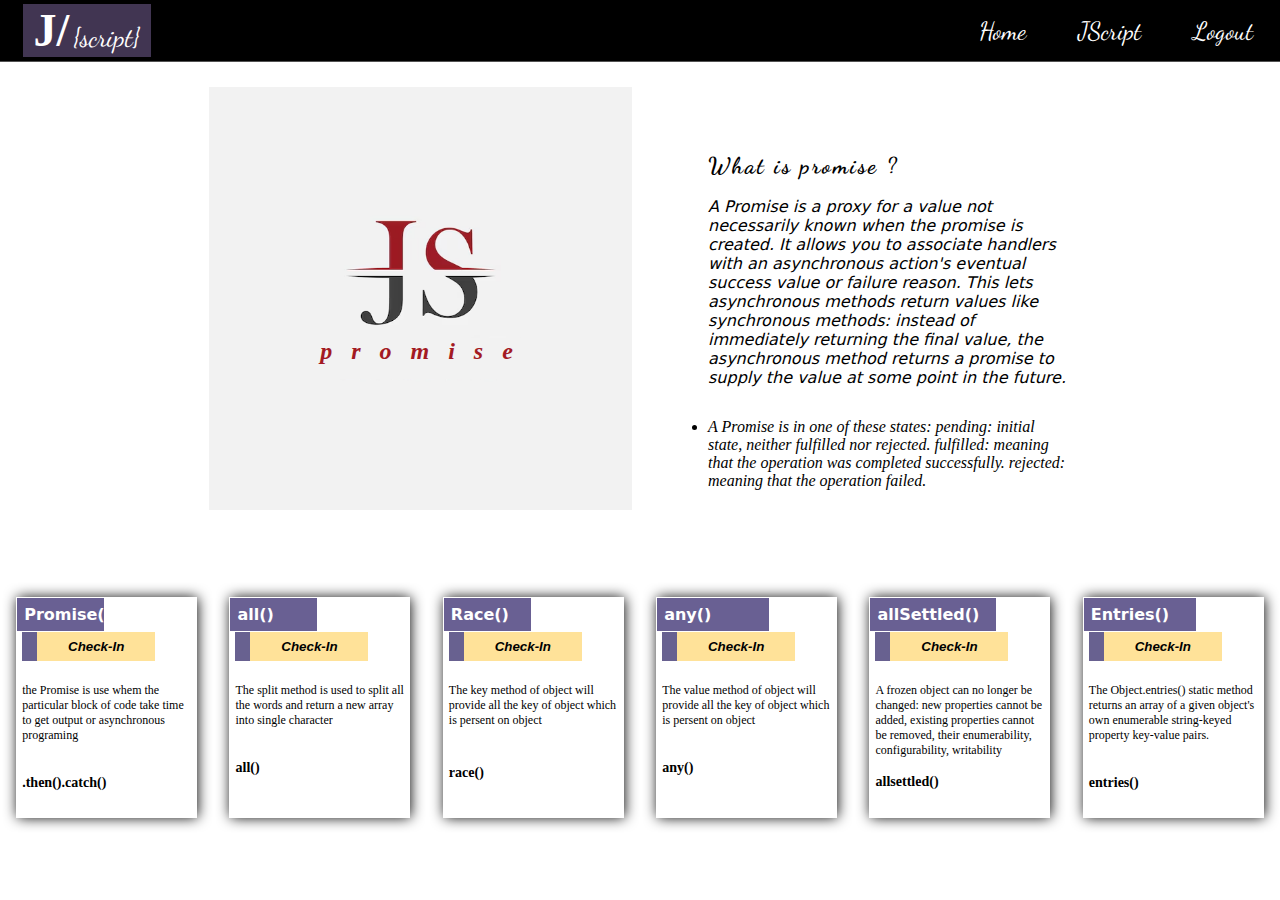
<file: OSR_5_Proj/allMethodSecondindexpages/PromisesPage/Promise.html>
<!DOCTYPE html>
<html lang="en">

<head>
    <meta charset="UTF-8">
    <meta name="viewport" content="width=device-width, initial-scale=1.0">
    <title>Document</title>
</head>

<body>
    <!DOCTYPE html>
    <html lang="en">

    <head>
        <meta charset="UTF-8">
        <meta name="viewport" content="width=device-width, initial-scale=1.0">
        <title>Document</title>
        <link rel="preconnect" href="https://fonts.googleapis.com" />
        <link rel="preconnect" href="https://fonts.gstatic.com" crossorigin />
        <link href="https://fonts.googleapis.com/css2?family=Dancing+Script:wght@400..700&display=swap" rel="stylesheet" />

        <!-- Fontawsome -->
        <link rel="stylesheet" href="https://cdnjs.cloudflare.com/ajax/libs/font-awesome/6.6.0/css/all.min.css" />
        <!-- css File -->
        <link rel="stylesheet" href="./promise.css">

        <style>

        </style>
    </head>

    <body>




        <header class="head-1-array-len" id="header-obj-Promise">
            <div>
                <i class="fa-solid fa-xmark icon-close-method" onclick="closemethodAssign()"></i>
                <div class="div-1-1-head-1-array-object">
                    <div style="text-align: center;">
                        <h3>Title :Prmoise</h3>
                    </div>
                    <div class="div-2-1-head-array">
                        <h4>Description :-</h4>
                        <div class="div-1-2-head-1-array">
                            <p class="p-array-head-1">The Promise which is use in async programing three stage fulfilled, pending, reject</p>
                        </div>
                        <div style="height: 36px;">
                            <ul class="ul-1-head-1-array">
                                <li>Promise has three stage</li>
                                <li>when prmoise fulfilled .then() method will run</li>
                                <li>when prmoise rejected .Catch() method will run</li>
                                <li>rejected: meaning that the operation failed.</li>



                            </ul>
                        </div>
                        <div class="div-form-head-object">
                            <h2>Testing</h2>


                            <div class="output-boc-div-array-head-1" style="color: black;">
                                <h5 style="color: black;">OutPut :-</h5>

                                <div class="output-last-div-array">
                                    <div style="overflow: auto;">
                                        <p style="display: inline;">Input :-- The example of Promise function </p>
                                        <p id="inputUser" style="overflow:auto ; display: inline;"><br></p>

                                    </div>

                                    <div style="background-color: #ffe2a3; padding: 9px;">
                                        <p style="margin-top: 15px" id="spacelength"></p>
                                        <p> <span id="AssignOutput"> </span> let Pro = new Promise(function (resoleve, reject) <br> { setTimeout(function () { console.log('it is done ')<br> ; resoleve(); }, 1000); });<br> Pro.then(function () <br> { console.log('the
                                            task is done').catch( function(){ console.log("somthing get wrong") }) });
                                        </p>
                                        <button onclick="proOutput()">Output</button>
                                        <p id="outputtext"></p>
                                    </div>

                                </div>
                            </div>
                        </div>
                    </div>

                </div>

            </div>

        </header>

        <nav class="nav_1">
            <div class="nav-1-div-1" id="navbarscroll">
                <div class="nav-1-div-2">
                    <div class="div-log-1">
                        <h1>J/</h1>
                        <span>{script}</span>
                    </div>
                </div>
                <div class="nav-1-div-3">
                    <ul>
                        <li><a href="./login.html">Home</a></li>
                        <li>
                            <a href="../../login.html">JScript</a>
                        </li>

                        <li><a href="../../index.html">Logout</a></li>
                    </ul>
                </div>
            </div>
        </nav>





        <section class="sec-5" id="About" style="margin: 15px 0px 15px 0px;
    padding: 10px 0px 15px 0px;">
            <div class="div-1-sec-5">
                <div class="div-1-first-sec-5">
                    <img src="../../Image_index/js-initial-monogram-with-letter-creative-logo_1190297-24732.avif" alt="" />
                    <h2 class="array-method">promise</h2>
                </div>
                <div class="div-1-second-sec-5">
                    <h1>What is promise ?</h1>
                    <p>
                        A Promise is a proxy for a value not necessarily known when the promise is created. It allows you to associate handlers with an asynchronous action's eventual success value or failure reason. This lets asynchronous methods return values like synchronous
                        methods: instead of immediately returning the final value, the asynchronous method returns a promise to supply the value at some point in the future.


                    </p>
                    <ul>
                        <li>A Promise is in one of these states: pending: initial state, neither fulfilled nor rejected. fulfilled: meaning that the operation was completed successfully. rejected: meaning that the operation failed.</li>
                    </ul>

                </div>
            </div>
        </section>


        <section class="sec-2" id="div_id_sec-2" onclick="open">
            <div class="div-1-sec-2">

                <div class="div-1-1-sec-1">
                    <div class="div-111-sec-1">
                        <h4>Promise()</h4>
                    </div>
                    <div class="div-2-sec-2">
                        <button onclick="openAssign()">
                
                  <a >Check-In</a></a
                >
              </button>
                    </div>
                    <div class="div-3-sec-2">
                        <p>
                            the Promise is use whem the particular block of code take time to get output or asynchronous programing

                        </p>
                        <ul style="list-style: none; margin: 31px 0px 0px 0px; ">
                            <li>
                                <h3>.then().catch()</h3>
                            </li>


                        </ul>
                    </div>
                </div>







                <div class="div-1-1-sec-1">
                    <div class="div-111-sec-2">
                        <h4>all()</h4>
                    </div>
                    <div class="div-2-sec-2">
                        <button onclick="openCreate()">
                <a >Check-In</a>
              </button >
                </div>
                <div class="div-3-sec-2">
                    <p>
                        The split method is used to split all the words and return a new array into single character
                    </p>
                    <ul style="list-style: none; margin: 31px 0px 0px 0px; ">
                        <li>
                            <h3>all()</h3>
                        </li>


                    </ul>
                </div>
            </div>
            <div class="div-1-1-sec-1">
                <div class="div-111-sec-2">
                    <h4>Race()</h4>
                </div>
                <div class="div-2-sec-2">
                    <button onclick="openKey()">
                <a> Check-In </a>
              </button>
                    </div>
                    <div class="div-3-sec-2">
                        <p>
                            The key method of object will provide all the key of object which is persent on object<br>

                        </p>
                        <ul style="list-style: none; margin: 19px 0px 0px 0px; ">
                            <li>
                                <h3><br>race()</h3>
                            </li>


                        </ul>
                    </div>
                </div>


                <div class="div-1-1-sec-1">
                    <div class="div-11-third-sec-2">
                        <h4>any()
                        </h4>
                    </div>
                    <div class="div-2-sec-2">
                        <button onclick="openValue()">
                <a >Check-In</a>
              </button>
                    </div>
                    <div class="div-3-sec-2">
                        <p>
                            The value method of object will provide all the key of object which is persent on object<br>
                        </p>
                        <ul style="list-style: none; margin: 31px 0px 0px 0px; ">
                            <li>
                                <h3>any()</h3>
                            </li>


                        </ul>
                    </div>
                </div>

                <div class="div-1-1-sec-1">
                    <div class="div-11-second-sec-2">
                        <h4>allSettled()
                        </h4>
                    </div>
                    <div class="div-2-sec-2">
                        <button onclick="openCopyWithin()">
                <a >Check-In</a>
              </button>
                    </div>
                    <div class="div-3-sec-2">
                        <p>
                            A frozen object can no longer be changed: new properties cannot be added, existing properties cannot be removed, their enumerability, configurability, writability
                        </p>
                        <ul style="list-style: none; margin: 15px 0px 0px 0px; ">
                            <li>
                                <h3>allsettled()</h3>
                            </li>


                        </ul>
                    </div>
                </div>
                <div class="div-1-1-sec-1">
                    <div class="div-11-third-sec-2">
                        <h4>Entries()</h4>
                    </div>
                    <div class="div-2-sec-2">
                        <button onclick="openEntries()">
                <a >Check-In</a>
              </button>
                    </div>
                    <div class="div-3-sec-2">
                        <p>The Object.entries() static method returns an array of a given object's own enumerable string-keyed property key-value pairs.

                        </p>
                        <ul style="list-style: none; margin: 31px 0px 0px 0px; ">
                            <li>
                                <h3>entries()</h3>
                            </li>




                            </u>
                    </div>
                </div>

            </div>
        </section>



    </body>


    </html>
    <script src="./promise.js"></script>

</body>


</html>
</file>
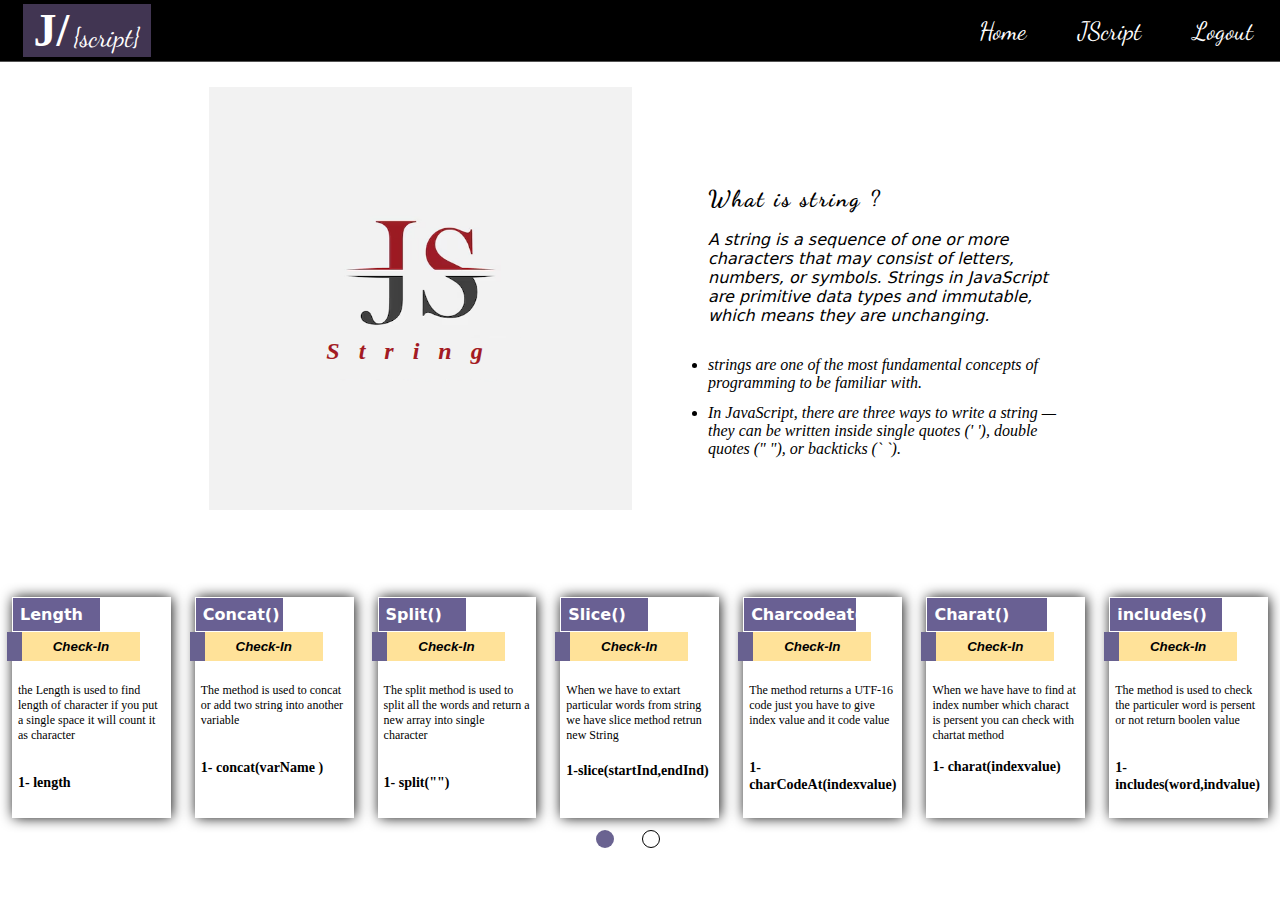
<file: OSR_5_Proj/allMethodSecondindexpages/StringPage/String.html>
<!DOCTYPE html>
<html lang="en">

<head>
    <meta charset="UTF-8">
    <meta name="viewport" content="width=device-width, initial-scale=1.0">
    <title>Document</title>
    <link rel="preconnect" href="https://fonts.googleapis.com" />
    <link rel="preconnect" href="https://fonts.gstatic.com" crossorigin />
    <link href="https://fonts.googleapis.com/css2?family=Dancing+Script:wght@400..700&display=swap" rel="stylesheet" />

    <!-- Fontawsome -->
    <link rel="stylesheet" href="https://cdnjs.cloudflare.com/ajax/libs/font-awesome/6.6.0/css/all.min.css" />
    <!-- css File -->
    <link rel="stylesheet" href="./String.css">

    <style>

    </style>
</head>

<body>

    <!-- For length Method  -->

    <header class="head-1-string-len" id="header-string-method">
        <div>
            <i class="fa-solid fa-xmark icon-close-method" onclick="closemethodlen()"></i>
            <div class="div-1-1-head-1-string-len">
                <div style="text-align: center;">
                    <h3>Title :</h3> <span>Length</span></div>
                <div class="div-2-1-head-string">
                    <h4>Description :-</h4>
                    <div class="div-1-2-head-1-string">
                        <p class="p-string-head-1">The length is used to find the length of words it gave you out put in numbers</p>
                    </div>
                    <div style="height: 36px;">
                        <ul class="ul-1-head-1-string">
                            <li>If there is space in words then it will count that space as a character</li>
                            <li>will get out put in numbers</li>

                        </ul>
                    </div>
                    <div class="div-form-head-string">
                        <h2>Testing</h2>
                        <form onsubmit="checkength(event)">
                            <input type="text" placeholder="enter your input " id="stringlength">
                            <button>Get length</button>
                        </form>

                        <div class="output-boc-div-string-head-1" style="color: black;">
                            <h5 style="color: black;">OutPut :-</h5>

                            <div class="output-last-div-string">
                                <div style="overflow: auto;">
                                    <p style="display: inline;">Input :-- </p>
                                    <p id="inputUser" style="overflow:auto ; display: inline;"><br></p>

                                </div>

                                <div style="background-color: #ffe2a3; padding: 9px;">
                                    <p style="margin-top: 15px" id="spacelength"></p>
                                    <p>the length of input is :-- <span id="lengthoutput"> </span></p>
                                </div>

                            </div>
                        </div>
                    </div>
                </div>

            </div>

        </div>

    </header>

    <!-- For Concat Method  -->

    <header class="head-1-string-len" id="header-Concat-method">
        <div>
            <i class="fa-solid fa-xmark icon-close-method" onclick="closemethodcon()"></i>
            <div class="div-1-1-head-1-string-concat">
                <div style="text-align: center;">
                    <h3>Title :</h3> <span>Concat</span></div>
                <div class="div-2-1-head-string">
                    <h4>Description :-</h4>
                    <div class="div-1-2-head-1-string">
                        <p class="p-string-head-1">The method is used to Concat or Add to String and return new string it not change orignal string </p>
                    </div>
                    <div style="height: 36px;">
                        <ul class="ul-1-head-1-string">
                            <li>concat method take variable as permitters </li>
                            <li>For example we have form in which you have first name and Last name you can add with the help concat</li>

                        </ul>
                    </div>
                    <div class="div-form-head-concat">
                        <h2>Testing</h2>
                        <form style="display: flex; justify-content: center ; flex-direction: column ;align-items: center;" onsubmit="checkConcat(event)">
                            <input type="text" placeholder="enter your FirstName  " id="stringConcatFirst">
                            <input type="text" placeholder="enter your LastName " id="stringlConcatLast">
                            <input type="email" placeholder="enter your Email " id="stringConcatEmail">
                            <div><button>Get Output</button></div>
                        </form>

                        <div class="output-boc-div-string-head-1" style="color: black;">
                            <h5 style="color: black;">OutPut :-</h5>

                            <div class="output-last-div-string">
                                <p id="concatfirstname"></p>
                                <p id="concatemail"></p>


                            </div>

                        </div>
                    </div>
                </div>
            </div>

        </div>

        </div>

    </header>


    <!-- For split method -->
    <header class="head-1-string-len" id="header-Split-method">
        <div>
            <i class="fa-solid fa-xmark icon-close-method" onclick="closemethodspl()"></i>
            <div class="div-1-1-head-1-string-concat">
                <div style="text-align: center;">
                    <h3>Title : <span>Split()</span></h3>
                </div>
                <div class="div-2-1-head-string">
                    <h4>Description :-</h4>
                    <div class="div-1-2-head-1-string">
                        <p class="p-string-head-1">The method is used to split every character and return and new array </p>
                    </div>
                    <div style="height: 36px;">
                        <ul class="ul-1-head-1-string">
                            <li>split method take ("") as permitters if you put number or word it will not work</li>
                            <li>It will return new array and not change and orginal string</li>

                        </ul>
                    </div>
                    <div class="div-form-head-concat">
                        <h2>Testing</h2>
                        <form style="display: flex; justify-content: center ; flex-direction: column ;align-items: center;" onsubmit="checkSplit(event)">
                            <input type="text" placeholder="enter your Name  " id="stringSplitname">

                            <div><button>Get Output</button></div>
                        </form>

                        <div class="output-boc-div-string-head-1" style="color: black;">
                            <h5 style="color: black;">OutPut :-</h5>

                            <div class="output-last-div-string">
                                <p id="splitName"></p>



                            </div>

                        </div>
                    </div>
                </div>
            </div>

        </div>

        </div>

    </header>


    <!-- Slice -->
    <header class="head-1-string-len" id="header-Slice-method">
        <div>
            <i class="fa-solid fa-xmark icon-close-method" onclick="closemethodsli()"></i>
            <div class="div-1-1-head-1-string-concat">
                <div style="text-align: center;">
                    <h3>Title : <span>Slice()</span></h3>
                </div>
                <div class="div-2-1-head-string">
                    <h4>Description :-</h4>
                    <div class="div-1-2-head-1-string">
                        <p class="p-string-head-1">The Splice method is used to extraxt from string </p>
                    </div>
                    <div style="height: 36px;">
                        <ul class="ul-1-head-1-string">
                            <li>slice method take two permitters (startpoint ,endpoint) startpoint and endpoint should be index value </li>
                            <li>endpoint index always extra one your word end on 6 index then endpoint is 7 because it take less one</li>

                        </ul>
                    </div>
                    <div class="div-form-head-concat">
                        <h2>Testing</h2>
                        <form style="display: flex; justify-content: center ; flex-direction: column ;align-items: center;" onsubmit="checkSlice(event)">

                            <p id="spliceEx">The life of bark is the second of part of thunder and the window of dark </p>
                            <input type="number" placeholder="enter start index value" id="sliceindexvalue_1">
                            <input type="number" placeholder="enter end index value" id="sliceindexvalue_2">

                            <div><button>Get Output</button></div>
                        </form>

                        <div class="output-boc-div-string-head-1" style="color: black;">
                            <h5 style="color: black;">OutPut :-</h5>

                            <div class="output-last-div-string">
                                <p id="SlicetextOutput"></p>



                            </div>

                        </div>
                    </div>
                </div>
            </div>

        </div>

        </div>

    </header>




    <!-- charCodecat -->
    <header class="head-1-string-len" id="header-charcode-method">
        <div>
            <i class="fa-solid fa-xmark icon-close-method" onclick="closemethodcharcode()"></i>
            <div class="div-1-1-head-1-string-concat">
                <div style="text-align: center;">
                    <h3>Title : <span>charcodeat()</span></h3>
                </div>
                <div class="div-2-1-head-string">
                    <h4>Description :-</h4>
                    <div class="div-1-2-head-1-string">
                        <p class="p-string-head-1">The charCodeAt() method of String values returns an integer between 0 and 65535 representing the UTF-16 code unit at the given index. </p>
                    </div>
                    <div style="height: 36px;">
                        <ul class="ul-1-head-1-string">
                            <li>charcodeat method take permitters as (indexvalue) of string </li>


                        </ul>
                    </div>
                    <div class="div-form-head-concat">
                        <h2>Testing</h2>
                        <form style="display: flex; justify-content: center ; flex-direction: column ;align-items: center;" onsubmit="checkCharcodeat(event)">


                            <input type="text" placeholder="enter any text" id="stringcharcodevalue">
                            <input type="number" placeholder="enter index value" id="charcodeindexvalue">

                            <div><button>Get Output</button></div>
                        </form>

                        <div class="output-boc-div-string-head-1" style="color: black;">
                            <h5 style="color: black;">OutPut :-</h5>

                            <div class="output-last-div-string">
                                <p id="chrcodetextOutput"></p>



                            </div>

                        </div>
                    </div>
                </div>
            </div>

        </div>

        </div>

    </header>


    <!-- charat-->
    <header class="head-1-string-len" id="header-charat-method">
        <div>
            <i class="fa-solid fa-xmark icon-close-method" onclick="closemethodcharat()"></i>
            <div class="div-1-1-head-1-string-concat">
                <div style="text-align: center;">
                    <h3>Title : <span>charat()</span></h3>
                </div>
                <div class="div-2-1-head-string">
                    <h4>Description :-</h4>
                    <div class="div-1-2-head-1-string">
                        <p class="p-string-head-1">Charat method help to find which char is persent on that index value </p>
                    </div>
                    <div style="height: 36px;">
                        <ul class="ul-1-head-1-string">
                            <li>charcat method take permitters as (indexvalue) of string </li>


                        </ul>
                    </div>
                    <div class="div-form-head-concat">
                        <h2>Testing</h2>
                        <form style="display: flex; justify-content: center ; flex-direction: column ;align-items: center;" onsubmit="checkCharAt(event)">


                            <p id="stringtext">The thought of head is take to push steps </p>
                            <input type="number" placeholder="enter index value" id="charAtindexvalue">

                            <div><button>Get Output</button></div>
                        </form>

                        <div class="output-boc-div-string-head-1" style="color: black;">
                            <h5 style="color: black;">OutPut :-</h5>

                            <div class="output-last-div-string">
                                <p id="chrattextOutput"></p>



                            </div>

                        </div>
                    </div>
                </div>
            </div>

        </div>

        </div>

    </header>

    <!-- Include-->
    <header class="head-1-string-len" id="header-include-method">
        <div>
            <i class="fa-solid fa-xmark icon-close-method" onclick="closemethodinclude()"></i>
            <div class="div-1-1-head-1-string-concat">
                <div style="text-align: center;">
                    <h3>Title : <span>includes()</span></h3>
                </div>
                <div class="div-2-1-head-string">
                    <h4>Description :-</h4>
                    <div class="div-1-2-head-1-string">
                        <p class="p-string-head-1">the include method is used to search particular word is persent or not </p>
                    </div>
                    <div style="height: 36px;">
                        <ul class="ul-1-head-1-string">
                            <li>It return boolen value it not matter value is persent or not </li>
                            <li>It is case sensistive </li>
                            <li>it take two permitters (string,index) </li>
                            <li>second permitters index value check is it persent on that index</li>


                        </ul>
                    </div>
                    <div class="div-form-head-concat">
                        <h2>Testing</h2>
                        <form style="display: flex; justify-content: center ; flex-direction: column ;align-items: center;" onsubmit="checkIncludes(event)">


                            <p id="stringtext">The thought of head is take to push steps </p>
                            <input type="text" placeholder="enter text for search" id="includetextvalue">

                            <input type="number" placeholder="enter index value" id="includeindexvalue">
                            <span>index value is optional </span>

                            <div><button>Get Output</button></div>
                        </form>

                        <div class="output-boc-div-string-head-1" style="color: black;">
                            <h5 style="color: black;">OutPut :-</h5>

                            <div class="output-last-div-string">
                                <p id="includeOutput"></p>



                            </div>

                        </div>
                    </div>
                </div>
            </div>

        </div>

        </div>

    </header>





    <!--Repeat-->
    <header class="head-1-string-len" id="header-Repeat-method">
        <div>
            <i class="fa-solid fa-xmark icon-close-method" onclick="closemethodrepeat()"></i>
            <div class="div-1-1-head-1-string-concat">
                <div style="text-align: center;">
                    <h3>Title : <span>repeat()</span></h3>
                </div>
                <div class="div-2-1-head-string">
                    <h4>Description :-</h4>
                    <div class="div-1-2-head-1-string">
                        <p class="p-string-head-1">the method repet the string what every number you give in parameters it will repeat</p>
                    </div>
                    <div style="height: 36px;">
                        <ul class="ul-1-head-1-string">
                            <li>repeat method take number in parameters and it will repeat the string that much times </li>
                            <li>it will not chang orginal string return new string </li>



                        </ul>
                    </div>
                    <div class="div-form-head-concat" style="overflow: auto;">
                        <h2>Testing</h2>
                        <form style="display: flex; justify-content: center ; flex-direction: column ;align-items: center;" onsubmit="checkRepeat(event)">


                            <p id="stringtext_repeat"> The Story steps&nbsp;<br>
                            </p>


                            <input type="number" placeholder="repeat number " id="repeatindexvalue">


                            <div><button>Get Output</button></div>
                        </form>

                        <div class="output-boc-div-string-head-1" style="color: black;">
                            <h5 style="color: black;">OutPut :-</h5>

                            <div class="output-last-div-string" style="overflow: auto;">
                                <p id="textrepeat"></p>
                                <p id="repeatOutput"></p>


                            </div>

                        </div>
                    </div>
                </div>
            </div>

        </div>

        </div>

    </header>

    <!--match-->
    <header class="head-1-string-len" id="header-match-method">
        <div>
            <i class="fa-solid fa-xmark icon-close-method" onclick="closemethodmatch()"></i>
            <div class="div-1-1-head-1-string-concat">
                <div style="text-align: center;">
                    <h3>Title : <span>match()</span></h3>
                </div>
                <div class="div-2-1-head-string">
                    <h4>Description :-</h4>
                    <div class="div-1-2-head-1-string">
                        <p class="p-string-head-1">The match method is used search word is persent or not in string </p>
                    </div>
                    <div style="height: 36px;">
                        <ul class="ul-1-head-1-string">
                            <li>match method take words in parameters and it will return array </li>
                            <li>it will not change orginal string return array</li>
                            <li> Perform a global, case-insensitive search for "ain"</li>
                            <li> match will return null if it will not get </li>
                            <li>it Will check only from start </li>



                        </ul>
                    </div>
                    <div class="div-form-head-concat" style="overflow: auto;">
                        <h2>Testing</h2>
                        <form style="display: flex; justify-content: center ; flex-direction: column ;align-items: center;" onsubmit="checkmatch(event)">


                            <p style="display: inline;" id="stringtext_match">the sky crab of trap is faster then the sky winds
                            </p>


                            <input type="text" placeholder="enter the text" id="matchindexvalue">


                            <div><button>Get Output</button></div>
                        </form>

                        <div class="output-boc-div-string-head-1" style="color: black;">
                            <h5 style="color: black;">OutPut :-</h5>

                            <div class="output-last-div-string" style="overflow: auto;">

                                <p id="matchOutput"></p>
                                <p style="padding-top: 15px;" id="matchOtput_2"></p>


                            </div>


                        </div>

                    </div>

                </div>

            </div>

        </div>
        <div class="match-all-button"><button> Match All </button></div>
        </div>
    </header>


    <!-- match all -->
    <header class="head-1-string-len" id="header-matchall-method">
        <div>
            <i class="fa-solid fa-xmark icon-close-method" onclick="closemethodmatch()"></i>
            <div class="div-1-1-head-1-string-concat">
                <div style="text-align: center;">
                    <h3>Title : <span>matchAll()</span></h3>
                </div>
                <div class="div-2-1-head-string">
                    <h4>Description :-</h4>
                    <div class="div-1-2-head-1-string">
                        <p class="p-string-head-1"> The matchAll method is used search how many word is persent or not in string </p>
                    </div>
                    <div style="height: 36px;">
                        <ul class="ul-1-head-1-string">
                            <li>match method take words in parameters and it will return array </li>
                            <li>If the parameter is a regular expression, the global flag (g) must be set, otherwise a TypeError is thrown.</li>
                            <li>If you want to search case insensitive, the insensitive flag (i) must be set</li>
                            <li>matchAll() does not work in Internet Explorer. </li>



                        </ul>
                    </div>
                    <div class="div-form-head-concat" style="overflow: auto;">
                        <h2>Testing</h2>
                        <form style="display: flex; justify-content: center ; flex-direction: column ;align-items: center;" onsubmit="checkmatch(event)">


                            <p style="display: inline;" id="stringtext_match">the sky crab of trap is faster then the sky winds
                            </p>


                            <input type="text" placeholder="enter the text" id="matchindexvalue">


                            <div><button>Get Output</button></div>
                        </form>

                        <div class="output-boc-div-string-head-1" style="color: black;">
                            <h5 style="color: black;">OutPut :-</h5>

                            <div class="output-last-div-string" style="overflow: auto;">

                                <p id="matchOutput"></p>
                                <p style="padding-top: 15px;" id="matchOtput_2"></p>


                            </div>


                        </div>

                    </div>

                </div>

            </div>

        </div>
        <div class="match-all-button"><button> Match </button></div>
        </div>

    </header>

    <!-- upper /lower case  -->

    <header class="head-1-string-len" id="header-uppercasemethod">
        <div>
            <i class="fa-solid fa-xmark icon-close-method" onclick="closemethoduppercase()"></i>
            <div class="div-1-1-head-1-string-uppercase">
                <div style="text-align: center;">
                    <h3>Title : <span>toUpperCase()</span></h3>
                </div>
                <div class="div-2-1-head-string">
                    <h4>Description :-</h4>
                    <div class="div-1-2-head-1-string">
                        <p class="p-string-head-1">the method toUpperCase is used to make small alphabeta convert into capital </p>
                    </div>
                    <div style="height: 36px;">
                        <ul class="ul-1-head-1-string">
                            <li>Not change Origanl array return new string</li>



                        </ul>
                    </div>
                    <div class="div-form-head-uppercase" style="overflow: auto;">
                        <h2>Testing</h2>
                        <form style="display: flex; justify-content: center ; flex-direction: column ;align-items: center;" onsubmit="checkupercase(event)">




                            <input type="text" placeholder="enter the text" id="Uppercasevaluetext">



                            <div><button>Get Output</button></div>
                        </form>

                        <div class="output-boc-div-string-head-1" style="color: black;">
                            <h5 style="color: black;">OutPut :-</h5>

                            <div class="output-last-div-string" style="overflow: auto;">

                                <p id="Uppercaseoutput"></p>


                            </div>


                        </div>

                    </div>

                </div>

            </div>

        </div>
        <div class="match-all-button"><button onclick="openlowercase()"> ToLoweCase</button></div>
        </div>
    </header>


    <!-- upper /lower case  -->

    <header class="head-1-string-len" id="header-lowercasemethod">
        <div>
            <i class="fa-solid fa-xmark icon-close-method" onclick="closemethdlowecase()"></i>
            <div class="div-1-1-head-1-string-uppercase">
                <div style="text-align: center;">
                    <h3>Title : <span>toLowerCase()</span></h3>
                </div>
                <div class="div-2-1-head-string">
                    <h4>Description :-</h4>
                    <div class="div-1-2-head-1-string">
                        <p class="p-string-head-1">the method toLowerCase is used to make capital alphabeta convert into small alphabeta</p>
                    </div>
                    <div style="height: 36px;">
                        <ul class="ul-1-head-1-string">
                            <li>Not change Origanl array return new string</li>
                            <li>convert full string in small letters</li>



                        </ul>
                    </div>
                    <div class="div-form-head-uppercase" style="overflow: auto;">
                        <h2>Testing</h2>
                        <form style="display: flex; justify-content: center ; flex-direction: column ;align-items: center;" onsubmit="checklowercase(event)">




                            <input type="text" placeholder="enter the text" id="lowercasevaluetext">



                            <div><button>Get Output</button></div>
                        </form>

                        <div class="output-boc-div-string-head-1" style="color: black;">
                            <h5 style="color: black;">OutPut :-</h5>

                            <div class="output-last-div-string" style="overflow: auto;">

                                <p id="lowercaseoutput"></p>


                            </div>


                        </div>

                    </div>

                </div>

            </div>

        </div>
        <div class="match-all-button"><button onclick="btntouppercase()">ToUpperCase</button></div>
        </div>
    </header>


    <!-- Replace  -->

    <header class="head-1-string-len" id="header-replacemethod">
        <div>
            <i class="fa-solid fa-xmark icon-close-method" onclick="closemethdreplace()"></i>
            <div class="div-1-1-head-1-string-replace">
                <div style="text-align: center;">
                    <h3>Title : <span>replace()</span></h3>
                </div>
                <div class="div-2-1-head-string">
                    <h4>Description :-</h4>
                    <div class="div-1-2-head-1-string">
                        <p class="p-string-head-1">The method replace are used to replace word from string </p>
                    </div>
                    <div style="height: 36px;">
                        <ul class="ul-1-head-1-string">
                            <li>It take to two parameters first one is persent string word and second one is what you have to put </li>
                            <li>Replace method only replace first match </li>



                        </ul>
                    </div>
                    <div class="div-form-head-replace">
                        <h2>Testing</h2>
                        <form style="display: flex; justify-content: center ; flex-direction: column ;align-items: center;" onsubmit="checkReplace(event)">




                            <input type="text" placeholder="enter the text" id="stringvaluetext">
                            <input type="text" placeholder="replace word " id="Replacevaluetext-1">
                            <input type="text" placeholder="new word " id="Replacevaluetext-2">



                            <div><button>Get Output</button></div>
                        </form>

                        <div class="output-boc-div-string-head-1" style="color: black;">
                            <h5 style="color: black;">OutPut :-</h5>

                            <div class="output-last-div-string">

                                <p id="replaceOuput"></p>


                            </div>


                        </div>

                    </div>

                </div>

            </div>

        </div>

        </div>
    </header>
    <!-- ReplaceAll  -->

    <header class="head-1-string-len" id="header-replacALL">
        <div>
            <i class="fa-solid fa-xmark icon-close-method" onclick="closemethdreplaceAll()"></i>
            <div class="div-1-1-head-1-string-replace">
                <div style="text-align: center;">
                    <h3>Title : <span>ReplaceAll()</span></h3>
                </div>
                <div class="div-2-1-head-string">
                    <div class="div-1-2-head-1-string">
                        <p class="p-string-head-1">The method replace are used to replace all word persent in string string </p>
                    </div>
                    <div style="height: 36px;">
                        <ul class="ul-1-head-1-string">
                            <li>It take to two parameters first one is persent string word and second one is what you have to put </li>
                            <li>Replace method replace all the match </li>
                            <li>If we want to change globaly then we have to use regExe /string/g and new key word</li>



                        </ul>
                    </div>
                    <div class="div-form-head-replace">
                        <h2>Testing</h2>
                        <form style="display: flex; justify-content: center ; flex-direction: column ;align-items: center;" onsubmit="checkReplaceall(event)">




                            <input type="text" placeholder="enter the text" id="stringRepalceallvaluetext">
                            <input type="text" placeholder="replace word " id="Replceallvaluetext-1">
                            <input type="text" placeholder="new word " id="Replaceallvaluetext-2">



                            <div><button>Get Output</button></div>
                        </form>

                        <div class="output-boc-div-string-head-1" style="color: black;">
                            <h5 style="color: black;">OutPut :-</h5>

                            <div class="output-last-div-string">

                                <p id="replaceallOuput"></p>


                            </div>


                        </div>

                    </div>

                </div>

            </div>

        </div>

        </div>
    </header>







    <nav class="nav_1">
        <div class="nav-1-div-1" id="navbarscroll">
            <div class="nav-1-div-2">
                <div class="div-log-1">
                    <h1>J/</h1>
                    <span>{script}</span>
                </div>
            </div>
            <div class="nav-1-div-3">
                <ul>
                    <li><a href="./login.html">Home</a></li>
                    <li>
                        <a href="../../login.html">JScript</a>
                    </li>

                    <li><a href="../../index.html">Logout</a></li>
                </ul>
            </div>
        </div>
    </nav>





    <section class="sec-5" id="About" style="margin: 15px 0px 15px 0px;
    padding: 10px 0px 15px 0px;">
        <div class="div-1-sec-5">
            <div class="div-1-first-sec-5">
                <img src="../../Image_index/js-initial-monogram-with-letter-creative-logo_1190297-24732.avif" alt="" />
                <h2 class="string-method">String</h2>
            </div>
            <div class="div-1-second-sec-5">
                <h1>What is string ?</h1>
                <p>
                    A string is a sequence of one or more characters that may consist of letters, numbers, or symbols. Strings in JavaScript are primitive data types and immutable, which means they are unchanging.
                </p>
                <ul>
                    <li>strings are one of the most fundamental concepts of programming to be familiar with.</li>
                    <li>In JavaScript, there are three ways to write a string — they can be written inside single quotes (' '), double quotes (" "), or backticks (` `). </li>
                </ul>

            </div>
        </div>
    </section>


    <section class="sec-2" id="div_id_sec-2" onclick="open">
        <div class="div-1-sec-2">

            <div class="div-1-1-sec-1">
                <div class="div-111-sec-1">
                    <h4>Length</h4>
                </div>
                <div class="div-2-sec-2">
                    <button onclick="openLengthstring()">
                
                  <a >Check-In</a></a
                >
              </button>
                </div>
                <div class="div-3-sec-2">
                    <p>
                        the Length is used to find length of character if you put a single space it will count it as character

                    </p>
                    <ul style="list-style: none; margin: 31px 0px 0px 0px; ">
                        <li>
                            <h3>1- length</h3>
                        </li>


                    </ul>
                </div>
            </div>


            <div class="div-1-1-sec-1">
                <div class="div-11-third-sec-1">
                    <h4>Concat()</h4>
                </div>
                <div class="div-2-sec-2">
                    <button onclick="openConcatstring()">
                <a >Check-In</a>
              </button>
                </div>
                <div class="div-3-sec-2">
                    <p>
                        The method is used to concat or add two string into another variable
                    </p>
                    <ul style="list-style: none; margin: 31px 0px 0px 0px; ">
                        <li>
                            <h3>1- concat(varName )</h3>
                        </li>


                    </ul>
                </div>
            </div>




            <div class="div-1-1-sec-1">
                <div class="div-111-sec-2">
                    <h4>Split()</h4>
                </div>
                <div class="div-2-sec-2">
                    <button onclick="opensplitstring()">
                <a >Check-In</a>
              </button >
                </div>
                <div class="div-3-sec-2">
                    <p>
                        The split method is used to split all the words and return a new array into single character
                    </p>
                    <ul style="list-style: none; margin: 31px 0px 0px 0px; ">
                        <li>
                            <h3>1- split("")</h3>
                        </li>


                    </ul>
                </div>
            </div>
            <div class="div-1-1-sec-1">
                <div class="div-111-sec-2">
                    <h4>Slice()</h4>
                </div>
                <div class="div-2-sec-2">
                    <button onclick="opensplitstring()">
                <a >Check-In</a>
              </button>
                </div>
                <div class="div-3-sec-2">
                    <p>
                        When we have to extart particular words from string we have slice method retrun new String

                    </p>
                    <ul style="list-style: none; margin: 19px 0px 0px 0px; ">
                        <li>
                            <h3>1-slice(startInd,endInd)</h3>
                        </li>


                    </ul>
                </div>
            </div>


            <div class="div-1-1-sec-1">
                <div class="div-11-third-sec-2">
                    <h4>Charcodeat()
                    </h4>
                </div>
                <div class="div-2-sec-2">
                    <button onclick="opencharCodeAtstring()">
                <a >Check-In</a>
              </button>
                </div>
                <div class="div-3-sec-2">
                    <p>
                        The method returns a UTF-16 code just you have to give index value and it code value
                    </p>
                    <ul style="list-style: none; margin: 31px 0px 0px 0px; ">
                        <li>
                            <h3>1-charCodeAt(indexvalue)</h3>
                        </li>


                    </ul>
                </div>
            </div>

            <div class="div-1-1-sec-1">
                <div class="div-11-second-sec-2">
                    <h4>Charat()</h4>
                </div>
                <div class="div-2-sec-2">
                    <button onclick="opencharAtstring()">
                <a >Check-In</a>
              </button>
                </div>
                <div class="div-3-sec-2">
                    <p>
                        When we have have to find at index number which charact is persent you can check with chartat method
                    </p>
                    <ul style="list-style: none; margin: 15px 0px 0px 0px; ">
                        <li>
                            <h3>1- charat(indexvalue)</h3>
                        </li>


                    </ul>
                </div>
            </div>
            <div class="div-1-1-sec-1">
                <div class="div-11-third-sec-2">
                    <h4>includes()</h4>
                </div>
                <div class="div-2-sec-2">
                    <button onclick="openincludes()">
                <a >Check-In</a>
              </button>
                </div>
                <div class="div-3-sec-2">
                    <p>
                        The method is used to check the particuler word is persent or not return boolen value
                    </p>
                    <ul style="list-style: none; margin: 31px 0px 0px 0px; ">
                        <li>
                            <h3>1-includes(word,indvalue)</h3>
                        </li>




                        </u>
                </div>
            </div>

        </div>
    </section>



    <section class="sec-3" id="div_id_sec-3">
        <div class="div-1-next-sec-2">
            <div class="div-1-1-sec-1">
                <div class="div-11-third-sec-2">
                    <h4>Repeat()</h4>
                </div>
                <div class="div-2-sec-2">
                    <button onclick="openrepeat()">
                <a >Check-In</a>
              </button>
                </div>
                <div class="div-3-sec-2">
                    <p>
                        when ever we need to Repeat the words of string we use Repeat method wich take number how much time you have to Repeat
                    </p>
                    <ul style="list-style: none; margin: 19px 0px 0px 0px; ">
                        <li>
                            <h3>1- repeat(number how much time)</h3>
                        </li>


                    </ul>
                </div>
            </div>



            <div class="div-1-1-sec-1">
                <div class="div-11-third-sec-2">
                    <h4>Match</h4>
                </div>
                <div class="div-2-sec-2">
                    <button onclick="openmatch()">
                <a >Check-In</a>
              </button>
                </div>
                <div class="div-3-sec-2">
                    <p>
                        the match method use to search in string and retrun new array which work case sensistive
                    </p>
                    <ul style="list-style: none; margin: 31px 0px 0px 0px; ">
                        <li>
                            <h3>1- match()</h3>
                        </li>
                        <li>
                            <h3>2- matchall()</h3>
                        </li>



                    </ul>
                </div>
            </div>

            <div class="div-1-1-sec-1">
                <div class="div-11-third-sec-2">
                    <h4>Index</h4>
                </div>
                <div class="div-2-sec-2">
                    <button>
                <a >Check-In</a>
              </button>
                </div>
                <div class="div-3-sec-2">
                    <p>
                        Whenever we need to find index value of character we use two methods are :--


                    </p>
                    <ul style="list-style: none; margin: 31px 0px 0px 0px; ">
                        <li>
                            <h3>1- indexOf()</h3>
                        </li>
                        <li>
                            <h3>2- lastindexOf()</h3>
                        </li>

                    </ul>
                </div>
            </div>
            <div class="div-1-1-sec-1">
                <div class="div-1second-sec-1">
                    <h4>Upper/Down</h4>
                </div>
                <div class="div-2-sec-2">
                    <button onclick="upperdownlettercasematch()">
                <a >Check-In</a>
              </button>
                </div>
                <div class="div-3-sec-2">
                    <p>
                        Whenever we need to have to change lowecase words to Uppercase or to lowecase </p>
                    <ul style="list-style: none; margin: 31px 0px 0px 0px; ">
                        <li>
                            <h3>1- toUpperCase()</h3>
                        </li>
                        <li>
                            <h3>2- toLowerCase()</h3>
                        </li>

                    </ul>
                </div>
            </div>
            <div class="div-1-1-sec-1">
                <div class="div-1-fouth-sec-1">
                    <h4>Trim</h4>
                </div>
                <div class="div-2-sec-2">
                    <button>
                <a >Check-In</a>
              </button>
                </div>
                <div class="div-3-sec-2">
                    <p>
                        I is used to remove all the space from start and the end and it will remove single space between words only
                    </p>
                    <ul style="list-style: none; margin: 17px 0px 0px 0px; ">
                        <li>
                            <h3>1- trim()</h3>
                        </li>
                        <li>
                            <h3>2- trimStart()</h3>
                        </li>
                        <li>
                            <h3>3- trimEnd()</h3>
                        </li>


                    </ul>
                </div>
            </div>
            <div class="div-1-1-sec-1">
                <div class="div-11-third-sec-2">
                    <h4>Replace()</h4>
                </div>
                <div class="div-2-sec-2">
                    <button onclick="replaceOpen()">
                <a >Check-In</a>
              </button>
                </div>
                <div class="div-3-sec-2">
                    <p>
                        when we need to change single word from string we use replce method
                    </p>
                    <ul style="list-style: none; margin: 31px 0px 0px 0px; ">
                        <li>
                            <h3>1- replace(persent word,replce word)</h3>
                        </li>


                    </ul>
                </div>
            </div>
            <div class="div-1-1-sec-1">
                <div class="div-11-third-sec-2">
                    <h4>Replaceall()</h4>
                </div>
                <div class="div-2-sec-2">
                    <button onclick="replaceAllOpen()">
                <a >Check-In</a>
              </button>
                </div>
                <div class="div-3-sec-2">
                    <p>
                        when we need to change single word from whole string we use replce method
                    </p>
                    <ul style="list-style: none; margin: 31px 0px 0px 0px; ">
                        <li>
                            <h3>1- replaceall(persent word,replce word)</h3>
                        </li>


                    </ul>
                </div>
            </div>
        </div>
    </section>

    <!-- Slider button Section -->
    <section class="sec-4-slider">
        <div class="last-div-slider">
            <button id="last-div-slider-button-first" class="last-div-slider-button-first" onclick="slideChange_First()"></button>
            <button id="last-div-slider-button_second" class="last-div-slider-button_second" onclick="slideChange_Second()"></button>
        </div>
    </section>




    <script src="./String.js">
    </script>
</body>

</html>
</file>
<file: OSR_5_Proj/allMethodSecondindexpages/ArrayPage/Array.css>
* {
    margin: 0px;
    padding: 0px;
    box-sizing: border-box;
}

.head-1-profile {
    width: 21%;
    border: 0px;
    height: 237px;
    position: absolute;
    z-index: 111;
    background: #fbfbfb82;
    top: 70px;
    right: 20px;
    display: flex;
    padding-left: 13px;
    align-items: center;
    color: purple;
    box-shadow: 3px 0px 4px 0px #fff3f3;
    display: none;
}

.div-1-head-profile div {
    margin: 25px 0px 20px 0px;
    font-style: italic;
}

.btn-profile {
    width: 115px;
    height: 24px;
    font-style: italic;
    border: 0px;
    border-left: 11px solid purple;
}

.h1-profile {
    font-family: "Dancing Script", cursive;
    font-optical-sizing: auto;
}

.div-log-1 {
    margin-left: 23px;
    background: #c9a4ff52;
    padding: 0px;
    width: 128px;
    text-align: center;
}

.div-log-1 H1 {
    display: inline;
    font-size: 46px;
    margin: 0px;
    padding: 0px;
    color: white;
}

.div-log-1 span {
    font-family: "Dancing Script", cursive;
    font-optical-sizing: auto;
    color: white;
    font-size: 27px;
}

.nav_1 {
    background: transparent;
}

.nav-1-div-1 {
    display: flex;
    padding: 4px 0px;
    width: 100%;
    justify-content: space-between;
    align-items: center;
    position: fixed;
    z-index: 111111;
    border-bottom: 1px solid #ffffff52;
}

.nav-1-div-2 img {
    width: 85px;
    height: 50px;
    margin: 5px 0px 7px 27px;
    filter: brightness(26);
}

.nav-1-div-3 ul {
    display: flex;
    list-style: none;
    justify-content: center;
}

.nav-1-div-3 ul li {
    margin: 0px 27px 0px 25px;
}

.nav-1-div-3 ul li a {
    font-size: 25px;
    color: white;
    text-decoration: none;
    font-family: "Dancing Script", cursive;
    font-optical-sizing: auto;
}

.span-1-nav-1 {}

.nav-1-div-3 ul li a:hover {
    text-shadow: 0px -1px 20px #bfd33e00;
    /* text-decoration: underline; */
    color: #c9e500;
}

.span-1-nav-1 {
    position: absolute;
    font-size: 44px;
    margin: 0px;
    padding: 0px;
    right: 78px;
    color: white;
}

.sec-2 {
    position: relative;
    z-index: 222;
    /* bottom: 103px; */
}

.div-1-sec-2 {
    display: flex;
    justify-content: space-around;
}

.div-1-next-sec-2 {
    display: flex;
    justify-content: space-around;
    position: relative;
    z-index: 222;
}

.div-1-1-sec-1 {
    width: 181px;
    height: 221px;
    margin: 12px;
    box-shadow: 1.1px 0.2px 13px 0px black;
    cursor: pointer;
}

.div-111-sec-1 {
    border: 1px solid;
    width: 89px;
    font-family: system-ui;
    padding: 7px;
    background: #645b8ff7;
    color: white;
}

.div-11-third-sec-1 {
    border: 1px solid;
    width: 89px;
    font-family: system-ui;
    padding: 7px;
    background: #645b8ff7;
    color: white;
}

.div-1second-sec-1 {
    border: 1px solid;
    width: 124px;
    font-family: system-ui;
    padding: 7px;
    background: #645b8ff7;
    color: white;
}

.div-1-fouth-sec-1 {
    border: 1px solid;
    width: 89px;
    font-family: system-ui;
    padding: 7px;
    background: #645b8ff7;
    color: white;
}

.sec-3 {
    display: none;
}

.div-111-sec-2 {
    border: 1px solid;
    width: 89px;
    font-family: system-ui;
    padding: 7px;
    background: #645b8ff7;
    color: white;
}

.div-11-second-sec-2 {
    border: 1px solid;
    width: 128px;
    font-family: system-ui;
    padding: 7px;
    background: #645b8ff7;
    color: white;
}

.div-11-third-sec-2 {
    border: 1px solid;
    width: 114px;
    font-family: system-ui;
    padding: 7px;
    background: #645b8ff7;
    color: white;
}

.div-2-sec-2 {
    position: relative;
    /* top: 148px; */
    text-align: center;
    right: 18px;
}

.div-2-sec-2 button {
    width: 133px;
    height: 29px;
    background: #ffc73682;
    border: none;
    font-style: oblique;
    font-weight: bolder;
    border-left: 15px solid #686190;
}

.div-3-sec-2 {
    position: relative;
    top: 16px;
    font-size: 12px;
    padding-left: 5px;
    padding: 6px;
}

.sec-4-slider {
    text-align: center;
    position: relative;
}

.last-div-slider-button-first {
    border: 1px solid;
    height: 18px;
    width: 18px;
    border-radius: 36px;
    margin-right: 24px;
    background: #362d6bbd;
    color: #615a8900;
}

.last-div-slider-button_second {
    border: 1px solid black;
    height: 18px;
    width: 18px;
    border-radius: 36px;
    margin-right: 24px;
    background-color: white;
}


/* nav bar start  */

.div-log-1 {
    margin-left: 23px;
    background: #c9a4ff52;
    padding: 0px;
    width: 128px;
    text-align: center;
}

.div-log-1 H1 {
    display: inline;
    font-size: 46px;
    margin: 0px;
    padding: 0px;
    color: white;
}

.div-log-1 span {
    font-family: "Dancing Script", cursive;
    font-optical-sizing: auto;
    color: white;
    font-size: 27px;
}

.nav_1 {
    background: transparent;
}

.nav-1-div-1 {
    display: flex;
    padding: 4px 0px;
    width: 100%;
    justify-content: space-between;
    align-items: center;
    position: static;
    z-index: 111111;
    border-bottom: 1px solid #ffffff52;
    background: BLACK;
}

.nav-1-div-2 img {
    width: 85px;
    height: 50px;
    margin: 5px 0px 7px 27px;
    filter: brightness(26);
}

.search-nav-1 {
    width: 115px;
    margin-left: 10px;
    border: none;
    height: 18px;
    border-radius: 2px;
    padding: 2px;
}

.nav-1-div-3 ul {
    display: flex;
    list-style: none;
    justify-content: center;
}

.nav-1-div-3 ul li {
    margin: 0px 27px 0px 25px;
}

.nav-1-div-3 ul li a {
    font-size: 25px;
    color: white;
    text-decoration: none;
    font-family: "Dancing Script", cursive;
    font-optical-sizing: auto;
}

.span-1-nav-1 {}

.nav-1-div-3 ul li a:hover {
    text-shadow: 0px -1px 20px #bfd33e00;
    /* text-decoration: underline; */
    color: #c9e500;
}

.span-1-nav-1 {
    position: absolute;
    font-size: 44px;
    margin: 0px;
    padding: 0px;
    right: 87px;
    color: white;
}

.logout-icon {
    color: white;
    margin-left: 5px;
}


/* array pop up css */

.head-1-array-len {
    position: absolute;
    top: 70px;
    z-index: 1111111;
    right: 33%;
    background: #000102cc;
}

.div-1-1-head-1-array-len {
    width: 34pc;
    height: 32pc;
    color: white;
    padding: 12px;
}

.div-1-1-head-1-array-len h3 {
    display: inline;
    text-align: center;
    width: 100%;
}

.div-2-1-head-array h4 {
    margin-top: 30px;
}

.div-2-1-head-array {
    margin-top: 20px;
}

.p-array-head-1 {
    position: absolute;
    left: 116px;
}

.div-1-2-head-1-array {
    width: 100%;
    height: 53px;
}

.ul-1-head-1-array {
    position: absolute;
    left: 51px;
}

.div-form-head-array {
    height: 266px;
    display: flex;
    align-items: center;
    margin-top: 31px;
    flex-direction: column;
    font-style: italic;
}

.div-form-head-array input {
    height: 29px;
    text-align: center;
    font-style: italic;
    border: 1px solid white;
    background: transparent;
    color: white;
}

.div-form-head-array button {
    height: 29px;
    /* background: transparent; */
    /* color: white; */
    width: 84px;
    border: 1px solid white;
    font-weight: 800;
    font-style: italic;
    text-decoration: underline;
    cursor: pointer;
}

.div-form-head-array h2 {
    margin: 12px;
}

.output-boc-div-array-head-1 {
    border: 1px solid;
    width: 433px;
    height: 161px;
    background: aliceblue;
    margin-top: 27px;
    padding: 13px;
    overflow: auto;
}

.output-last-div-array {
    margin: 12px;
}

.icon-close-method {
    color: white;
    position: absolute;
    right: 9px;
    top: 6px;
    font-size: 23px;
    cursor: pointer;
}

#header-array-method {
    display: none;
}


/* concat */

.div-form-head-concat {
    height: 334px;
    display: flex;
    align-items: center;
    margin-top: 31px;
    flex-direction: column;
    font-style: italic;
    position: relative;
    top: 62px;
}

.div-form-head-concat input {
    height: 29px;
    text-align: center;
    font-style: italic;
    border: 1px solid white;
    background: transparent;
    color: white;
    margin-top: 8px;
    margin-bottom: 8px;
}

.div-form-head-concat button {
    height: 29px;
    /* background: transparent; */
    /* color: white; */
    width: 84px;
    border: 1px solid white;
    font-weight: 800;
    font-style: italic;
    text-decoration: underline;
    cursor: pointer;
}

.div-form-head-concat h2 {
    margin: 12px;
}

#header-Concat-method {
    display: none;
}

.div-1-1-head-1-array-concat {
    width: 34pc;
    height: 41pc;
    color: white;
    padding: 12px;
}


/* Split */

#header-Split-method {
    display: none;
}


/* Slice */

#header-Slice-method {
    display: none;
}


/* charcodeat */

#header-charcode-method {
    display: none;
}


/* charat */

#header-charat-method {
    display: none;
}


/* includes */

#header-include-method {
    display: none;
}


/* repeat */

#header-Repeat-method {
    display: none;
}

#header-match-method {
    display: none;
}

.match-all-button {
    text-align: center;
    position: relative;
    bottom: 34px;
}

.match-all-button button {
    height: 29px;
    /* background: transparent; */
    /* color: white; */
    width: 84px;
    border: 1px solid white;
    font-weight: 800;
    font-style: italic;
    text-decoration: underline;
    cursor: pointer;
    margin-top: 11px;
}

#header-matchall-method {
    display: none;
}

.div-form-head-uppercase {
    height: 266px;
    display: flex;
    align-items: center;
    margin-top: 31px;
    flex-direction: column;
    font-style: italic;
}

.div-form-head-uppercase input {
    height: 29px;
    text-align: center;
    font-style: italic;
    border: 1px solid white;
    background: transparent;
    color: white;
    margin-top: 8px;
    margin-bottom: 8px;
}

.div-form-head-uppercase button {
    height: 29px;
    /* background: transparent; */
    /* color: white; */
    width: 84px;
    border: 1px solid white;
    font-weight: 800;
    font-style: italic;
    text-decoration: underline;
    cursor: pointer;
}

.div-form-head-uppercase h2 {
    margin: 12px;
}

.div-1-1-head-1-array-uppercase {
    width: 34pc;
    height: 31pc;
    color: white;
    padding: 12px;
}

#header-uppercasemethod {
    display: none;
}

#header-lowercasemethod {
    display: none;
}

.div-form-head-replace {
    height: 351px;
    display: flex;
    align-items: center;
    margin-top: 31px;
    flex-direction: column;
    font-style: italic;
}

.div-form-head-replace input {
    height: 29px;
    text-align: center;
    font-style: italic;
    border: 1px solid white;
    background: transparent;
    color: white;
    margin-top: 8px;
    margin-bottom: 8px;
}

.div-form-head-replace button {
    height: 29px;
    /* background: transparent; */
    /* color: white; */
    width: 84px;
    border: 1px solid white;
    font-weight: 800;
    font-style: italic;
    text-decoration: underline;
    cursor: pointer;
}

.div-form-head-replace h2 {
    margin: 12px;
}

.div-1-1-head-1-array-replace {
    width: 34pc;
    height: 37pc;
    color: white;
    padding: 12px;
}

#header-replacemethod {
    display: none;
}


/* replaceAll  */

#header-replacALL {
    display: none;
}


/* home image text */

.div-1-sec-5 {
    display: flex;
    justify-content: center;
}

.div-1-first-sec-5 {
    margin-right: 30px;
    padding-right: 30px;
    width: 423px;
}

.div-1-first-sec-5 img {
    width: 423px;
}

.div-next-first-sec-5 {
    margin-left: 30px;
    padding-left: 30px;
    width: 423px;
}

.div-next-first-sec-5 img {
    width: 423px;
}

.div-NEXT-second-sec-5 {
    width: 386px;
    padding-left: 23px;
    margin-left: 23px;
    display: flex;
    flex-direction: column;
    justify-content: center;
}

.div-NEXT-second-sec-5 h1 {
    letter-spacing: 2px;
    font-family: "Dancing Script";
}

.div-NEXT-second-sec-5 p {
    margin: 18px 0px 19px 0px;
    font-family: system-ui;
    font-style: italic;
}

.div-NEXT-second-sec-5 ul li {
    margin-top: 12px;
    font-style: italic;
}

.div-1-second-sec-5 {
    font-family: "cursive";
}

.div-1-second-sec-5 {
    width: 386px;
    padding-left: 23px;
    margin-left: 23px;
    display: flex;
    flex-direction: column;
    justify-content: center;
}

.div-1-second-sec-5 h1 {
    letter-spacing: 2px;
    font-family: "Dancing Script";
    font-size: 23px;
}

.div-1-second-sec-5 p {
    margin: 18px 0px 19px 0px;
    font-family: system-ui;
    font-style: italic;
}

.div-1-second-sec-5 ul li {
    margin-top: 12px;
    font-style: italic;
}

.div-1-second-sec-5 {
    font-family: "cursive";
}

.array-method {
    position: relative;
    /* top: 56%; */
    z-index: 111;
    left: 23%;
    background: #f2f2f2;
    width: 310px;
    height: 41px;
    text-align: center;
    letter-spacing: 19px;
    font-style: italic;
    color: #a31a23;
}


/* length */

#header-array-len {
    display: none;
}


/* Pop */

#header-array-pop {
    display: none;
}


/* Push */

#header-array-push {
    display: none;
}

.form-array-slice {
    display: flex;
    flex-direction: column;
    justify-content: center;
    align-items: center;
}

.form-array-slice input {
    margin: 10px 0px 10px 0px;
}

.div-form-head-slice {
    height: 391px;
    display: flex;
    align-items: center;
    margin-top: 31px;
    flex-direction: column;
    font-style: italic;
}

.div-form-head-slice input {
    height: 29px;
    text-align: center;
    font-style: italic;
    border: 1px solid white;
    background: transparent;
    color: white;
}

.div-form-head-slice button {
    height: 29px;
    /* background: transparent; */
    /* color: white; */
    width: 84px;
    border: 1px solid white;
    font-weight: 800;
    font-style: italic;
    text-decoration: underline;
    cursor: pointer;
}

.div-form-head-slice h2 {
    margin: 12px;
}

.div-1-1-head-1-array-Slice {
    width: 34pc;
    height: 39pc;
    color: white;
    padding: 12px;
}

.div-1-1-head-1-array-Slice h3 {
    display: inline;
    text-align: center;
    width: 100%;
}


/* Slice */

#header-array-slice {
    display: none;
}


/* sort */

#header-array-Concat {
    display: none;
}


/* Entries */

#header-array-Entries {
    display: none;
}

#header-array-sort {
    display: none;
}


/* sort */

#header-array-Concat {
    display: none;
}


/* Entries */

#header-array-Entries {
    display: none;
}

.div-form-head-Map {
    height: 330px;
    display: flex;
    align-items: center;
    margin-top: 31px;
    flex-direction: column;
    font-style: italic;
}

.div-form-head-Map input {
    height: 29px;
    text-align: center;
    font-style: italic;
    border: 1px solid white;
    background: transparent;
    color: white;
    margin: 5px;
    width: 370px;
}

.div-form-head-Map button {
    height: 29px;
    /* background: transparent; */
    /* color: white; */
    width: 84px;
    border: 1px solid white;
    font-weight: 800;
    font-style: italic;
    text-decoration: underline;
    cursor: pointer;
}

.div-form-head-Map h2 {
    margin: 12px;
}

#header-array-map {
    display: none;
}


/* filter */

#header-array-filter {
    display: none;
}


/* reduce */

#header-array-Reduce {
    display: none
}


/* sort */

#header-array-sort {
    display: none;
}


/* shift */

#header-array-Shift {
    display: none;
}


/* at */

#header-array-at {
    display: none;
}


/* Flat */

#header-array-Flat {
    display: none;
}


/* slice */

#header-array-Slice {
    display: none;
}
</file>
<file: OSR_5_Proj/allMethodSecondindexpages/Async-Await-Page/Async-await.css>
* {
     margin: 0px;
     padding: 0px;
     box-sizing: border-box;
 }
 
 .head-1-profile {
     width: 21%;
     border: 0px;
     height: 237px;
     position: absolute;
     z-index: 111;
     background: #fbfbfb82;
     top: 70px;
     right: 20px;
     display: flex;
     padding-left: 13px;
     align-items: center;
     color: purple;
     box-shadow: 3px 0px 4px 0px #fff3f3;
     display: none;
 }
 
 .div-1-head-profile div {
     margin: 25px 0px 20px 0px;
     font-style: italic;
 }
 
 .btn-profile {
     width: 115px;
     height: 24px;
     font-style: italic;
     border: 0px;
     border-left: 11px solid purple;
 }
 
 .h1-profile {
     font-family: "Dancing Script", cursive;
     font-optical-sizing: auto;
 }
 
 .div-log-1 {
     margin-left: 23px;
     background: #c9a4ff52;
     padding: 0px;
     width: 128px;
     text-align: center;
 }
 
 .div-log-1 H1 {
     display: inline;
     font-size: 46px;
     margin: 0px;
     padding: 0px;
     color: white;
 }
 
 .div-log-1 span {
     font-family: "Dancing Script", cursive;
     font-optical-sizing: auto;
     color: white;
     font-size: 27px;
 }
 
 .nav_1 {
     background: transparent;
 }
 
 .nav-1-div-1 {
     display: flex;
     padding: 4px 0px;
     width: 100%;
     justify-content: space-between;
     align-items: center;
     position: fixed;
     z-index: 111111;
     border-bottom: 1px solid #ffffff52;
 }
 
 .nav-1-div-2 img {
     width: 85px;
     height: 50px;
     margin: 5px 0px 7px 27px;
     filter: brightness(26);
 }
 
 .nav-1-div-3 ul {
     display: flex;
     list-style: none;
     justify-content: center;
 }
 
 .nav-1-div-3 ul li {
     margin: 0px 27px 0px 25px;
 }
 
 .nav-1-div-3 ul li a {
     font-size: 25px;
     color: white;
     text-decoration: none;
     font-family: "Dancing Script", cursive;
     /* font-optical-sizing: auto; */
 }
 
 .span-1-nav-1 {}
 
 .nav-1-div-3 ul li a:hover {
     text-shadow: 0px -1px 20px #bfd33e00;
     /* / text-decoration: underline; / */
     color: #c9e500;
 }
 
 .span-1-nav-1 {
     position: absolute;
     font-size: 44px;
     margin: 0px;
     padding: 0px;
     right: 78px;
     color: white;
 }
 
 .sec-2 {
     position: relative;
     z-index: 222;
     /* / bottom: 103px; / */
 }
 
 .div-1-sec-2 {
     display: flex;
     justify-content: space-around;
 }
 
 .div-1-next-sec-2 {
     display: flex;
     justify-content: space-around;
     position: relative;
     z-index: 222;
 }
 
 .div-1-1-sec-1 {
     width: 181px;
     height: 221px;
     margin: 12px;
     box-shadow: 1.1px 0.2px 13px 0px black;
     cursor: pointer;
 }
 
 .div-111-sec-1 {
     border: 1px solid;
     width: 125px;
     font-family: system-ui;
     padding: 7px;
     background: #645b8ff7;
     color: white;
 }
 
 .div-11-third-sec-1 {
     border: 1px solid;
     width: 89px;
     font-family: system-ui;
     padding: 7px;
     background: #645b8ff7;
     color: white;
 }
 
 .div-1second-sec-1 {
     border: 1px solid;
     width: 124px;
     font-family: system-ui;
     padding: 7px;
     background: #645b8ff7;
     color: white;
 }
 
 .div-1-fouth-sec-1 {
     border: 1px solid;
     width: 89px;
     font-family: system-ui;
     padding: 7px;
     background: #645b8ff7;
     color: white;
 }
 
 .sec-3 {
     display: none;
 }
 
 .div-111-sec-2 {
     border: 1px solid;
     width: 89px;
     font-family: system-ui;
     padding: 7px;
     background: #645b8ff7;
     color: white;
 }
 
 .div-11-second-sec-2 {
     border: 1px solid;
     width: 128px;
     font-family: system-ui;
     padding: 7px;
     background: #645b8ff7;
     color: white;
 }
 
 .div-11-third-sec-2 {
     border: 1px solid;
     width: 114px;
     font-family: system-ui;
     padding: 7px;
     background: #645b8ff7;
     color: white;
 }
 
 .div-2-sec-2 {
     position: relative;
     /* / top: 148px; / */
     text-align: center;
     right: 18px;
 }
 
 .div-2-sec-2 button {
     width: 133px;
     height: 29px;
     background: #ffc73682;
     border: none;
     font-style: oblique;
     font-weight: bolder;
     border-left: 15px solid #686190;
 }
 
 .div-3-sec-2 {
     position: relative;
     top: 16px;
     font-size: 12px;
     padding-left: 5px;
     padding: 6px;
 }
 
 .sec-4-slider {
     text-align: center;
     position: relative;
 }
 
 .last-div-slider-button-first {
     border: 1px solid;
     height: 18px;
     width: 18px;
     border-radius: 36px;
     margin-right: 24px;
     background: #362d6bbd;
     color: #615a8900;
 }
 
 .last-div-slider-button_second {
     border: 1px solid black;
     height: 18px;
     width: 18px;
     border-radius: 36px;
     margin-right: 24px;
     background-color: white;
 }
 /* / nav bar start  / */
 
 .div-log-1 {
     margin-left: 23px;
     background: #c9a4ff52;
     padding: 0px;
     width: 128px;
     text-align: center;
 }
 
 .div-log-1 H1 {
     display: inline;
     font-size: 46px;
     margin: 0px;
     padding: 0px;
     color: white;
 }
 
 .div-log-1 span {
     font-family: "Dancing Script", cursive;
     font-optical-sizing: auto;
     color: white;
     font-size: 27px;
 }
 
 .nav_1 {
     background: transparent;
 }
 
 .nav-1-div-1 {
     display: flex;
     padding: 4px 0px;
     width: 100%;
     justify-content: space-between;
     align-items: center;
     position: static;
     z-index: 111111;
     border-bottom: 1px solid #ffffff52;
     background: BLACK;
 }
 
 .nav-1-div-2 img {
     width: 85px;
     height: 50px;
     margin: 5px 0px 7px 27px;
     filter: brightness(26);
 }
 
 .search-nav-1 {
     width: 115px;
     margin-left: 10px;
     border: none;
     height: 18px;
     border-radius: 2px;
     padding: 2px;
 }
 
 .nav-1-div-3 ul {
     display: flex;
     list-style: none;
     justify-content: center;
 }
 
 .nav-1-div-3 ul li {
     margin: 0px 27px 0px 25px;
 }
 
 .nav-1-div-3 ul li a {
     font-size: 25px;
     color: white;
     text-decoration: none;
     font-family: "Dancing Script", cursive;
     font-optical-sizing: auto;
 }
 
 .span-1-nav-1 {}
 
 .nav-1-div-3 ul li a:hover {
     text-shadow: 0px -1px 20px #bfd33e00;
     /* / text-decoration: underline; / */
     color: #c9e500;
 }
 
 .span-1-nav-1 {
     position: absolute;
     font-size: 44px;
     margin: 0px;
     padding: 0px;
     right: 87px;
     color: white;
 }
 
 .logout-icon {
     color: white;
     margin-left: 5px;
 }
 /* / home image text / */
 
 .div-1-sec-5 {
     display: flex;
     justify-content: center;
 }
 
 .div-1-first-sec-5 {
     margin-right: 30px;
     padding-right: 30px;
     width: 423px;
 }
 
 .div-1-first-sec-5 img {
     width: 423px;
 }
 
 .div-next-first-sec-5 {
     margin-left: 30px;
     padding-left: 30px;
     width: 423px;
 }
 
 .div-next-first-sec-5 img {
     width: 423px;
 }
 
 .div-NEXT-second-sec-5 {
     width: 386px;
     padding-left: 23px;
     margin-left: 23px;
     display: flex;
     flex-direction: column;
     justify-content: center;
 }
 
 .div-NEXT-second-sec-5 h1 {
     letter-spacing: 2px;
     font-family: "Dancing Script";
 }
 
 .div-NEXT-second-sec-5 p {
     margin: 18px 0px 19px 0px;
     font-family: system-ui;
     font-style: italic;
 }
 
 .div-NEXT-second-sec-5 ul li {
     margin-top: 12px;
     font-style: italic;
 }
 
 .div-1-second-sec-5 {
     font-family: "cursive";
 }
 
 .div-1-second-sec-5 {
     width: 386px;
     padding-left: 23px;
     margin-left: 23px;
     display: flex;
     flex-direction: column;
     justify-content: center;
 }
 
 .div-1-second-sec-5 h1 {
     letter-spacing: 2px;
     font-family: "Dancing Script";
     font-size: 23px;
 }
 
 .div-1-second-sec-5 p {
     margin: 18px 0px 19px 0px;
     font-family: system-ui;
     font-style: italic;
 }
 
 .div-1-second-sec-5 ul li {
     margin-top: 12px;
     font-style: italic;
 }
 
 .div-1-second-sec-5 {
     font-family: "cursive";
 }
 
 .array-method {
     position: relative;
     z-index: 111;
     /* / left: 23%; / */
     background: #f2f2f2;
     width: 310px;
     height: 41px;
     text-align: center;
     letter-spacing: 9px;
     font-style: italic;
     color: #a31a23;
     bottom: 176px;
     left: 62px;
 }
 /* / array pop up css / */
 
 .head-1-array-len {
     position: absolute;
     top: 70px;
     z-index: 1111111;
     right: 33%;
     background: #000102cc;
 }
 
 .div-1-1-head-1-array-len {
     width: 34pc;
     height: 32pc;
     color: white;
     padding: 12px;
 }
 
 .div-1-1-head-1-array-len h3 {
     display: inline;
     text-align: center;
     width: 100%;
 }
 
 .div-2-1-head-array h4 {
     margin-top: 30px;
 }
 
 .div-2-1-head-array {
     margin-top: 20px;
 }
 
 .p-array-head-1 {
     position: absolute;
     left: 116px;
 }
 
 .div-1-2-head-1-array {
     width: 100%;
     height: 53px;
 }
 
 .ul-1-head-1-array {
     position: absolute;
     left: 51px;
 }
 
 .div-form-head-array {
     height: 266px;
     display: flex;
     align-items: center;
     margin-top: 31px;
     flex-direction: column;
     font-style: italic;
 }
 
 .div-form-head-array input {
     height: 29px;
     text-align: center;
     font-style: italic;
     border: 1px solid white;
     background: transparent;
     color: white;
 }
 
 .div-form-head-array button {
     height: 29px;
     /* / background: transparent; / */
     /* / color: white; / */
     width: 84px;
     border: 1px solid white;
     font-weight: 800;
     font-style: italic;
     text-decoration: underline;
     cursor: pointer;
 }
 
 .div-form-head-array h2 {
     margin: 12px;
 }
 
 .output-boc-div-array-head-1 {
     border: 1px solid;
     width: 433px;
     height: 161px;
     background: aliceblue;
     margin-top: 27px;
     padding: 13px;
     overflow: auto;
 }
 
 .output-last-div-array {
     margin: 12px;
 }
 
 .icon-close-method {
     color: white;
     position: absolute;
     right: 9px;
     top: 6px;
     font-size: 23px;
     cursor: pointer;
 }
 
 #header-array-method {
     display: none;
 }
 
 .object-1-input {
     display: flex;
     align-items: center;
     justify-content: center;
     width: 102px;
 }
 
 .object-1-input div {
     margin-right: 20px;
 }
 
 .object-1-input div input {
     margin: 10px;
 }
 
 .div-form-head-object {
     height: auto;
     display: flex;
     align-items: center;
     margin-top: 71px;
     flex-direction: column;
     font-style: italic;
 }
 
 .div-form-head-object input {
     height: 36px;
     text-align: center;
     font-style: italic;
     border: 1px solid white;
     background: transparent;
     color: white;
     width: 260px;
     margin: 12px;
 }
 
 .div-form-head-object button {
     height: 29px;
     /* / background: transparent; / */
     /* / color: white; / */
     width: 84px;
     border: 1px solid white;
     font-weight: 800;
     font-style: italic;
     text-decoration: underline;
     cursor: pointer;
 }
 
 .div-form-head-object h2 {
     margin: 12px;
 }
 
 .div-1-1-head-1-array-object {
     width: 34pc;
     height: 42pc;
     color: white;
     padding: 12px;
 }
 
 #header-async-await {
     display: none;
 }
 
 #data-table {
     display: none;
 }
 
 #header-async-await-dataget {
     display: none;
 }
 
 #header-async-await-Theory {
     display: none;
 }
</file>
<file: OSR_5_Proj/allMethodSecondindexpages/ObjectPage/object.css>
* {
    margin: 0px;
    padding: 0px;
    box-sizing: border-box;
}

.head-1-profile {
    width: 21%;
    border: 0px;
    height: 237px;
    position: absolute;
    z-index: 111;
    background: #fbfbfb82;
    top: 70px;
    right: 20px;
    display: flex;
    padding-left: 13px;
    align-items: center;
    color: purple;
    box-shadow: 3px 0px 4px 0px #fff3f3;
    display: none;
}

.div-1-head-profile div {
    margin: 25px 0px 20px 0px;
    font-style: italic;
}

.btn-profile {
    width: 115px;
    height: 24px;
    font-style: italic;
    border: 0px;
    border-left: 11px solid purple;
}

.h1-profile {
    font-family: "Dancing Script", cursive;
    font-optical-sizing: auto;
}

.div-log-1 {
    margin-left: 23px;
    background: #c9a4ff52;
    padding: 0px;
    width: 128px;
    text-align: center;
}

.div-log-1 H1 {
    display: inline;
    font-size: 46px;
    margin: 0px;
    padding: 0px;
    color: white;
}

.div-log-1 span {
    font-family: "Dancing Script", cursive;
    font-optical-sizing: auto;
    color: white;
    font-size: 27px;
}

.nav_1 {
    background: transparent;
}

.nav-1-div-1 {
    display: flex;
    padding: 4px 0px;
    width: 100%;
    justify-content: space-between;
    align-items: center;
    position: fixed;
    z-index: 111111;
    border-bottom: 1px solid #ffffff52;
}

.nav-1-div-2 img {
    width: 85px;
    height: 50px;
    margin: 5px 0px 7px 27px;
    filter: brightness(26);
}

.nav-1-div-3 ul {
    display: flex;
    list-style: none;
    justify-content: center;
}

.nav-1-div-3 ul li {
    margin: 0px 27px 0px 25px;
}

.nav-1-div-3 ul li a {
    font-size: 25px;
    color: white;
    text-decoration: none;
    font-family: "Dancing Script", cursive;
    font-optical-sizing: auto;
}

.span-1-nav-1 {}

.nav-1-div-3 ul li a:hover {
    text-shadow: 0px -1px 20px #bfd33e00;
    /* text-decoration: underline; */
    color: #c9e500;
}

.span-1-nav-1 {
    position: absolute;
    font-size: 44px;
    margin: 0px;
    padding: 0px;
    right: 78px;
    color: white;
}

.sec-2 {
    position: relative;
    z-index: 222;
    /* bottom: 103px; */
}

.div-1-sec-2 {
    display: flex;
    justify-content: space-around;
}

.div-1-next-sec-2 {
    display: flex;
    justify-content: space-around;
    position: relative;
    z-index: 222;
}

.div-1-1-sec-1 {
    width: 181px;
    height: 221px;
    margin: 12px;
    box-shadow: 1.1px 0.2px 13px 0px black;
    cursor: pointer;
}

.div-111-sec-1 {
    border: 1px solid;
    width: 89px;
    font-family: system-ui;
    padding: 7px;
    background: #645b8ff7;
    color: white;
}

.div-11-third-sec-1 {
    border: 1px solid;
    width: 89px;
    font-family: system-ui;
    padding: 7px;
    background: #645b8ff7;
    color: white;
}

.div-1second-sec-1 {
    border: 1px solid;
    width: 124px;
    font-family: system-ui;
    padding: 7px;
    background: #645b8ff7;
    color: white;
}

.div-1-fouth-sec-1 {
    border: 1px solid;
    width: 89px;
    font-family: system-ui;
    padding: 7px;
    background: #645b8ff7;
    color: white;
}

.sec-3 {
    display: none;
}

.div-111-sec-2 {
    border: 1px solid;
    width: 89px;
    font-family: system-ui;
    padding: 7px;
    background: #645b8ff7;
    color: white;
}

.div-11-second-sec-2 {
    border: 1px solid;
    width: 128px;
    font-family: system-ui;
    padding: 7px;
    background: #645b8ff7;
    color: white;
}

.div-11-third-sec-2 {
    border: 1px solid;
    width: 114px;
    font-family: system-ui;
    padding: 7px;
    background: #645b8ff7;
    color: white;
}

.div-2-sec-2 {
    position: relative;
    /* top: 148px; */
    text-align: center;
    right: 18px;
}

.div-2-sec-2 button {
    width: 133px;
    height: 29px;
    background: #ffc73682;
    border: none;
    font-style: oblique;
    font-weight: bolder;
    border-left: 15px solid #686190;
}

.div-3-sec-2 {
    position: relative;
    top: 16px;
    font-size: 12px;
    padding-left: 5px;
    padding: 6px;
}

.sec-4-slider {
    text-align: center;
    position: relative;
}

.last-div-slider-button-first {
    border: 1px solid;
    height: 18px;
    width: 18px;
    border-radius: 36px;
    margin-right: 24px;
    background: #362d6bbd;
    color: #615a8900;
}

.last-div-slider-button_second {
    border: 1px solid black;
    height: 18px;
    width: 18px;
    border-radius: 36px;
    margin-right: 24px;
    background-color: white;
}


/* nav bar start  */

.div-log-1 {
    margin-left: 23px;
    background: #c9a4ff52;
    padding: 0px;
    width: 128px;
    text-align: center;
}

.div-log-1 H1 {
    display: inline;
    font-size: 46px;
    margin: 0px;
    padding: 0px;
    color: white;
}

.div-log-1 span {
    font-family: "Dancing Script", cursive;
    font-optical-sizing: auto;
    color: white;
    font-size: 27px;
}

.nav_1 {
    background: transparent;
}

.nav-1-div-1 {
    display: flex;
    padding: 4px 0px;
    width: 100%;
    justify-content: space-between;
    align-items: center;
    position: static;
    z-index: 111111;
    border-bottom: 1px solid #ffffff52;
    background: BLACK;
}

.nav-1-div-2 img {
    width: 85px;
    height: 50px;
    margin: 5px 0px 7px 27px;
    filter: brightness(26);
}

.search-nav-1 {
    width: 115px;
    margin-left: 10px;
    border: none;
    height: 18px;
    border-radius: 2px;
    padding: 2px;
}

.nav-1-div-3 ul {
    display: flex;
    list-style: none;
    justify-content: center;
}

.nav-1-div-3 ul li {
    margin: 0px 27px 0px 25px;
}

.nav-1-div-3 ul li a {
    font-size: 25px;
    color: white;
    text-decoration: none;
    font-family: "Dancing Script", cursive;
    font-optical-sizing: auto;
}

.span-1-nav-1 {}

.nav-1-div-3 ul li a:hover {
    text-shadow: 0px -1px 20px #bfd33e00;
    /* text-decoration: underline; */
    color: #c9e500;
}

.span-1-nav-1 {
    position: absolute;
    font-size: 44px;
    margin: 0px;
    padding: 0px;
    right: 87px;
    color: white;
}

.logout-icon {
    color: white;
    margin-left: 5px;
}


/* home image text */

.div-1-sec-5 {
    display: flex;
    justify-content: center;
}

.div-1-first-sec-5 {
    margin-right: 30px;
    padding-right: 30px;
    width: 423px;
}

.div-1-first-sec-5 img {
    width: 423px;
}

.div-next-first-sec-5 {
    margin-left: 30px;
    padding-left: 30px;
    width: 423px;
}

.div-next-first-sec-5 img {
    width: 423px;
}

.div-NEXT-second-sec-5 {
    width: 386px;
    padding-left: 23px;
    margin-left: 23px;
    display: flex;
    flex-direction: column;
    justify-content: center;
}

.div-NEXT-second-sec-5 h1 {
    letter-spacing: 2px;
    font-family: "Dancing Script";
}

.div-NEXT-second-sec-5 p {
    margin: 18px 0px 19px 0px;
    font-family: system-ui;
    font-style: italic;
}

.div-NEXT-second-sec-5 ul li {
    margin-top: 12px;
    font-style: italic;
}

.div-1-second-sec-5 {
    font-family: "cursive";
}

.div-1-second-sec-5 {
    width: 386px;
    padding-left: 23px;
    margin-left: 23px;
    display: flex;
    flex-direction: column;
    justify-content: center;
}

.div-1-second-sec-5 h1 {
    letter-spacing: 2px;
    font-family: "Dancing Script";
    font-size: 23px;
}

.div-1-second-sec-5 p {
    margin: 18px 0px 19px 0px;
    font-family: system-ui;
    font-style: italic;
}

.div-1-second-sec-5 ul li {
    margin-top: 12px;
    font-style: italic;
}

.div-1-second-sec-5 {
    font-family: "cursive";
}

.array-method {
    position: relative;
    z-index: 111;
    /* left: 23%; */
    background: #f2f2f2;
    width: 310px;
    height: 41px;
    text-align: center;
    letter-spacing: 19px;
    font-style: italic;
    color: #a31a23;
    bottom: 176px;
    left: 62px;
}


/* array pop up css */

.head-1-array-len {
    position: absolute;
    top: 70px;
    z-index: 1111111;
    right: 33%;
    background: #000102cc;
}

.div-1-1-head-1-array-len {
    width: 34pc;
    height: 32pc;
    color: white;
    padding: 12px;
}

.div-1-1-head-1-array-len h3 {
    display: inline;
    text-align: center;
    width: 100%;
}

.div-2-1-head-array h4 {
    margin-top: 30px;
}

.div-2-1-head-array {
    margin-top: 20px;
}

.p-array-head-1 {
    position: absolute;
    left: 116px;
}

.div-1-2-head-1-array {
    width: 100%;
    height: 53px;
}

.ul-1-head-1-array {
    position: absolute;
    left: 51px;
}

.div-form-head-array {
    height: 266px;
    display: flex;
    align-items: center;
    margin-top: 31px;
    flex-direction: column;
    font-style: italic;
}

.div-form-head-array input {
    height: 29px;
    text-align: center;
    font-style: italic;
    border: 1px solid white;
    background: transparent;
    color: white;
}

.div-form-head-array button {
    height: 29px;
    /* background: transparent; */
    /* color: white; */
    width: 84px;
    border: 1px solid white;
    font-weight: 800;
    font-style: italic;
    text-decoration: underline;
    cursor: pointer;
}

.div-form-head-array h2 {
    margin: 12px;
}

.output-boc-div-array-head-1 {
    border: 1px solid;
    width: 433px;
    height: 161px;
    background: aliceblue;
    margin-top: 27px;
    padding: 13px;
    overflow: auto;
}

.output-last-div-array {
    margin: 12px;
}

.icon-close-method {
    color: white;
    position: absolute;
    right: 9px;
    top: 6px;
    font-size: 23px;
    cursor: pointer;
}

#header-array-method {
    display: none;
}

.object-1-input {
    display: flex;
    align-items: center;
    justify-content: center;
    width: 102px;
}

.object-1-input div {
    margin-right: 20px;
}

.object-1-input div input {
    margin: 10px;
}

.div-form-head-object {
    height: auto;
    display: flex;
    align-items: center;
    margin-top: 31px;
    flex-direction: column;
    font-style: italic;
}

.div-form-head-object input {
    height: 36px;
    text-align: center;
    font-style: italic;
    border: 1px solid white;
    background: transparent;
    color: white;
    width: 260px;
    margin: 12px;
}

.div-form-head-object button {
    height: 29px;
    /* background: transparent; */
    /* color: white; */
    width: 84px;
    border: 1px solid white;
    font-weight: 800;
    font-style: italic;
    text-decoration: underline;
    cursor: pointer;
}

.div-form-head-object h2 {
    margin: 12px;
}

.head-1-array-len {}

.div-1-1-head-1-array-object {
    width: 34pc;
    height: 45pc;
    color: white;
    padding: 12px;
}


/* assign */

#header-obj-Assign {
    display: none;
}


/* key */

#header-obj-key {
    display: none;
}

#header-obj-value {
    display: none;
}

#header-obj-entries {
    display: none;
}


/* create */

#header-obj-create {
    display: none;
}
</file>
<file: OSR_5_Proj/allMethodSecondindexpages/PromisesPage/promise.css>
* {
    margin: 0px;
    padding: 0px;
    box-sizing: border-box;
}

.head-1-profile {
    width: 21%;
    border: 0px;
    height: 237px;
    position: absolute;
    z-index: 111;
    background: #fbfbfb82;
    top: 70px;
    right: 20px;
    display: flex;
    padding-left: 13px;
    align-items: center;
    color: purple;
    box-shadow: 3px 0px 4px 0px #fff3f3;
    display: none;
}

.div-1-head-profile div {
    margin: 25px 0px 20px 0px;
    font-style: italic;
}

.btn-profile {
    width: 115px;
    height: 24px;
    font-style: italic;
    border: 0px;
    border-left: 11px solid purple;
}

.h1-profile {
    font-family: "Dancing Script", cursive;
    font-optical-sizing: auto;
}

.div-log-1 {
    margin-left: 23px;
    background: #c9a4ff52;
    padding: 0px;
    width: 128px;
    text-align: center;
}

.div-log-1 H1 {
    display: inline;
    font-size: 46px;
    margin: 0px;
    padding: 0px;
    color: white;
}

.div-log-1 span {
    font-family: "Dancing Script", cursive;
    font-optical-sizing: auto;
    color: white;
    font-size: 27px;
}

.nav_1 {
    background: transparent;
}

.nav-1-div-1 {
    display: flex;
    padding: 4px 0px;
    width: 100%;
    justify-content: space-between;
    align-items: center;
    position: fixed;
    z-index: 111111;
    border-bottom: 1px solid #ffffff52;
}

.nav-1-div-2 img {
    width: 85px;
    height: 50px;
    margin: 5px 0px 7px 27px;
    filter: brightness(26);
}

.nav-1-div-3 ul {
    display: flex;
    list-style: none;
    justify-content: center;
}

.nav-1-div-3 ul li {
    margin: 0px 27px 0px 25px;
}

.nav-1-div-3 ul li a {
    font-size: 25px;
    color: white;
    text-decoration: none;
    font-family: "Dancing Script", cursive;
    font-optical-sizing: auto;
}

.span-1-nav-1 {}

.nav-1-div-3 ul li a:hover {
    text-shadow: 0px -1px 20px #bfd33e00;
    /* text-decoration: underline; */
    color: #c9e500;
}

.span-1-nav-1 {
    position: absolute;
    font-size: 44px;
    margin: 0px;
    padding: 0px;
    right: 78px;
    color: white;
}

.sec-2 {
    position: relative;
    z-index: 222;
    /* bottom: 103px; */
}

.div-1-sec-2 {
    display: flex;
    justify-content: space-around;
}

.div-1-next-sec-2 {
    display: flex;
    justify-content: space-around;
    position: relative;
    z-index: 222;
}

.div-1-1-sec-1 {
    width: 181px;
    height: 221px;
    margin: 12px;
    box-shadow: 1.1px 0.2px 13px 0px black;
    cursor: pointer;
}

.div-111-sec-1 {
    border: 1px solid;
    width: 89px;
    font-family: system-ui;
    padding: 7px;
    background: #645b8ff7;
    color: white;
}

.div-11-third-sec-1 {
    border: 1px solid;
    width: 89px;
    font-family: system-ui;
    padding: 7px;
    background: #645b8ff7;
    color: white;
}

.div-1second-sec-1 {
    border: 1px solid;
    width: 124px;
    font-family: system-ui;
    padding: 7px;
    background: #645b8ff7;
    color: white;
}

.div-1-fouth-sec-1 {
    border: 1px solid;
    width: 89px;
    font-family: system-ui;
    padding: 7px;
    background: #645b8ff7;
    color: white;
}

.sec-3 {
    display: none;
}

.div-111-sec-2 {
    border: 1px solid;
    width: 89px;
    font-family: system-ui;
    padding: 7px;
    background: #645b8ff7;
    color: white;
}

.div-11-second-sec-2 {
    border: 1px solid;
    width: 128px;
    font-family: system-ui;
    padding: 7px;
    background: #645b8ff7;
    color: white;
}

.div-11-third-sec-2 {
    border: 1px solid;
    width: 114px;
    font-family: system-ui;
    padding: 7px;
    background: #645b8ff7;
    color: white;
}

.div-2-sec-2 {
    position: relative;
    /* top: 148px; */
    text-align: center;
    right: 18px;
}

.div-2-sec-2 button {
    width: 133px;
    height: 29px;
    background: #ffc73682;
    border: none;
    font-style: oblique;
    font-weight: bolder;
    border-left: 15px solid #686190;
}

.div-3-sec-2 {
    position: relative;
    top: 16px;
    font-size: 12px;
    padding-left: 5px;
    padding: 6px;
}

.sec-4-slider {
    text-align: center;
    position: relative;
}

.last-div-slider-button-first {
    border: 1px solid;
    height: 18px;
    width: 18px;
    border-radius: 36px;
    margin-right: 24px;
    background: #362d6bbd;
    color: #615a8900;
}

.last-div-slider-button_second {
    border: 1px solid black;
    height: 18px;
    width: 18px;
    border-radius: 36px;
    margin-right: 24px;
    background-color: white;
}


/* nav bar start  */

.div-log-1 {
    margin-left: 23px;
    background: #c9a4ff52;
    padding: 0px;
    width: 128px;
    text-align: center;
}

.div-log-1 H1 {
    display: inline;
    font-size: 46px;
    margin: 0px;
    padding: 0px;
    color: white;
}

.div-log-1 span {
    font-family: "Dancing Script", cursive;
    font-optical-sizing: auto;
    color: white;
    font-size: 27px;
}

.nav_1 {
    background: transparent;
}

.nav-1-div-1 {
    display: flex;
    padding: 4px 0px;
    width: 100%;
    justify-content: space-between;
    align-items: center;
    position: static;
    z-index: 111111;
    border-bottom: 1px solid #ffffff52;
    background: BLACK;
}

.nav-1-div-2 img {
    width: 85px;
    height: 50px;
    margin: 5px 0px 7px 27px;
    filter: brightness(26);
}

.search-nav-1 {
    width: 115px;
    margin-left: 10px;
    border: none;
    height: 18px;
    border-radius: 2px;
    padding: 2px;
}

.nav-1-div-3 ul {
    display: flex;
    list-style: none;
    justify-content: center;
}

.nav-1-div-3 ul li {
    margin: 0px 27px 0px 25px;
}

.nav-1-div-3 ul li a {
    font-size: 25px;
    color: white;
    text-decoration: none;
    font-family: "Dancing Script", cursive;
    font-optical-sizing: auto;
}

.span-1-nav-1 {}

.nav-1-div-3 ul li a:hover {
    text-shadow: 0px -1px 20px #bfd33e00;
    /* text-decoration: underline; */
    color: #c9e500;
}

.span-1-nav-1 {
    position: absolute;
    font-size: 44px;
    margin: 0px;
    padding: 0px;
    right: 87px;
    color: white;
}

.logout-icon {
    color: white;
    margin-left: 5px;
}


/* home image text */

.div-1-sec-5 {
    display: flex;
    justify-content: center;
}

.div-1-first-sec-5 {
    margin-right: 30px;
    padding-right: 30px;
    width: 423px;
}

.div-1-first-sec-5 img {
    width: 423px;
}

.div-next-first-sec-5 {
    margin-left: 30px;
    padding-left: 30px;
    width: 423px;
}

.div-next-first-sec-5 img {
    width: 423px;
}

.div-NEXT-second-sec-5 {
    width: 386px;
    padding-left: 23px;
    margin-left: 23px;
    display: flex;
    flex-direction: column;
    justify-content: center;
}

.div-NEXT-second-sec-5 h1 {
    letter-spacing: 2px;
    font-family: "Dancing Script";
}

.div-NEXT-second-sec-5 p {
    margin: 18px 0px 19px 0px;
    font-family: system-ui;
    font-style: italic;
}

.div-NEXT-second-sec-5 ul li {
    margin-top: 12px;
    font-style: italic;
}

.div-1-second-sec-5 {
    font-family: "cursive";
}

.div-1-second-sec-5 {
    width: 386px;
    padding-left: 23px;
    margin-left: 23px;
    display: flex;
    flex-direction: column;
    justify-content: center;
}

.div-1-second-sec-5 h1 {
    letter-spacing: 2px;
    font-family: "Dancing Script";
    font-size: 23px;
}

.div-1-second-sec-5 p {
    margin: 18px 0px 19px 0px;
    font-family: system-ui;
    font-style: italic;
}

.div-1-second-sec-5 ul li {
    margin-top: 12px;
    font-style: italic;
}

.div-1-second-sec-5 {
    font-family: "cursive";
}

.array-method {
    position: relative;
    z-index: 111;
    /* left: 23%; */
    background: #f2f2f2;
    width: 310px;
    height: 41px;
    text-align: center;
    letter-spacing: 19px;
    font-style: italic;
    color: #a31a23;
    bottom: 176px;
    left: 62px;
}


/* array pop up css */

.head-1-array-len {
    position: absolute;
    top: 70px;
    z-index: 1111111;
    right: 33%;
    background: #000102cc;
}

.div-1-1-head-1-array-len {
    width: 34pc;
    height: 32pc;
    color: white;
    padding: 12px;
}

.div-1-1-head-1-array-len h3 {
    display: inline;
    text-align: center;
    width: 100%;
}

.div-2-1-head-array h4 {
    margin-top: 30px;
}

.div-2-1-head-array {
    margin-top: 20px;
}

.p-array-head-1 {
    position: absolute;
    left: 116px;
}

.div-1-2-head-1-array {
    width: 100%;
    height: 53px;
}

.ul-1-head-1-array {
    position: absolute;
    left: 51px;
}

.div-form-head-array {
    height: 266px;
    display: flex;
    align-items: center;
    margin-top: 31px;
    flex-direction: column;
    font-style: italic;
}

.div-form-head-array input {
    height: 29px;
    text-align: center;
    font-style: italic;
    border: 1px solid white;
    background: transparent;
    color: white;
}

.div-form-head-array button {
    height: 29px;
    /* background: transparent; */
    /* color: white; */
    width: 84px;
    border: 1px solid white;
    font-weight: 800;
    font-style: italic;
    text-decoration: underline;
    cursor: pointer;
}

.div-form-head-array h2 {
    margin: 12px;
}

.output-boc-div-array-head-1 {
    border: 1px solid;
    width: 433px;
    height: 161px;
    background: aliceblue;
    margin-top: 27px;
    padding: 13px;
    overflow: auto;
}

.output-last-div-array {
    margin: 12px;
}

.icon-close-method {
    color: white;
    position: absolute;
    right: 9px;
    top: 6px;
    font-size: 23px;
    cursor: pointer;
}

#header-array-method {
    display: none;
}

.object-1-input {
    display: flex;
    align-items: center;
    justify-content: center;
    width: 102px;
}

.object-1-input div {
    margin-right: 20px;
}

.object-1-input div input {
    margin: 10px;
}

.div-form-head-object {
    height: auto;
    display: flex;
    align-items: center;
    margin-top: 31px;
    flex-direction: column;
    font-style: italic;
}

.div-form-head-object input {
    height: 36px;
    text-align: center;
    font-style: italic;
    border: 1px solid white;
    background: transparent;
    color: white;
    width: 260px;
    margin: 12px;
}

.div-form-head-object button {
    height: 29px;
    /* background: transparent; */
    /* color: white; */
    width: 84px;
    border: 1px solid white;
    font-weight: 800;
    font-style: italic;
    text-decoration: underline;
    cursor: pointer;
}

.div-form-head-object h2 {
    margin: 12px;
}

.head-1-array-len {}

.div-1-1-head-1-array-object {
    width: 34pc;
    height: 45pc;
    color: white;
    padding: 12px;
}

#header-obj-Assign {
    display: none;
}

#header-obj-Promise {
    display: none;
}
</file>
<file: OSR_5_Proj/allMethodSecondindexpages/StringPage/String.css>
* {
    margin: 0px;
    padding: 0px;
    box-sizing: border-box;
}

.head-1-profile {
    width: 21%;
    border: 0px;
    height: 237px;
    position: absolute;
    z-index: 111;
    background: #fbfbfb82;
    top: 70px;
    right: 20px;
    display: flex;
    padding-left: 13px;
    align-items: center;
    color: purple;
    box-shadow: 3px 0px 4px 0px #fff3f3;
    display: none;
}

.div-1-head-profile div {
    margin: 25px 0px 20px 0px;
    font-style: italic;
}

.btn-profile {
    width: 115px;
    height: 24px;
    font-style: italic;
    border: 0px;
    border-left: 11px solid purple;
}

.h1-profile {
    font-family: "Dancing Script", cursive;
    font-optical-sizing: auto;
}

.div-log-1 {
    margin-left: 23px;
    background: #c9a4ff52;
    padding: 0px;
    width: 128px;
    text-align: center;
}

.div-log-1 H1 {
    display: inline;
    font-size: 46px;
    margin: 0px;
    padding: 0px;
    color: white;
}

.div-log-1 span {
    font-family: "Dancing Script", cursive;
    font-optical-sizing: auto;
    color: white;
    font-size: 27px;
}

.nav_1 {
    background: transparent;
}

.nav-1-div-1 {
    display: flex;
    padding: 4px 0px;
    width: 100%;
    justify-content: space-between;
    align-items: center;
    position: fixed;
    z-index: 111111;
    border-bottom: 1px solid #ffffff52;
}

.nav-1-div-2 img {
    width: 85px;
    height: 50px;
    margin: 5px 0px 7px 27px;
    filter: brightness(26);
}

.nav-1-div-3 ul {
    display: flex;
    list-style: none;
    justify-content: center;
}

.nav-1-div-3 ul li {
    margin: 0px 27px 0px 25px;
}

.nav-1-div-3 ul li a {
    font-size: 25px;
    color: white;
    text-decoration: none;
    font-family: "Dancing Script", cursive;
    font-optical-sizing: auto;
}

.span-1-nav-1 {}

.nav-1-div-3 ul li a:hover {
    text-shadow: 0px -1px 20px #bfd33e00;
    /* text-decoration: underline; */
    color: #c9e500;
}

.span-1-nav-1 {
    position: absolute;
    font-size: 44px;
    margin: 0px;
    padding: 0px;
    right: 78px;
    color: white;
}

.sec-2 {
    position: relative;
    z-index: 222;
    /* bottom: 103px; */
}

.div-1-sec-2 {
    display: flex;
    justify-content: space-around;
}

.div-1-next-sec-2 {
    display: flex;
    justify-content: space-around;
    position: relative;
    z-index: 222;
}

.div-1-1-sec-1 {
    width: 181px;
    height: 221px;
    margin: 12px;
    box-shadow: 1.1px 0.2px 13px 0px black;
    cursor: pointer;
}

.div-111-sec-1 {
    border: 1px solid;
    width: 89px;
    font-family: system-ui;
    padding: 7px;
    background: #645b8ff7;
    color: white;
}

.div-11-third-sec-1 {
    border: 1px solid;
    width: 89px;
    font-family: system-ui;
    padding: 7px;
    background: #645b8ff7;
    color: white;
}

.div-1second-sec-1 {
    border: 1px solid;
    width: 124px;
    font-family: system-ui;
    padding: 7px;
    background: #645b8ff7;
    color: white;
}

.div-1-fouth-sec-1 {
    border: 1px solid;
    width: 89px;
    font-family: system-ui;
    padding: 7px;
    background: #645b8ff7;
    color: white;
}

.sec-3 {
    display: none;
}

.div-111-sec-2 {
    border: 1px solid;
    width: 89px;
    font-family: system-ui;
    padding: 7px;
    background: #645b8ff7;
    color: white;
}

.div-11-second-sec-2 {
    border: 1px solid;
    width: 122px;
    font-family: system-ui;
    padding: 7px;
    background: #645b8ff7;
    color: white;
}

.div-11-third-sec-2 {
    border: 1px solid;
    width: 114px;
    font-family: system-ui;
    padding: 7px;
    background: #645b8ff7;
    color: white;
}

.div-2-sec-2 {
    position: relative;
    /* top: 148px; */
    text-align: center;
    right: 18px;
}

.div-2-sec-2 button {
    width: 133px;
    height: 29px;
    background: #ffc73682;
    border: none;
    font-style: oblique;
    font-weight: bolder;
    border-left: 15px solid #686190;
}

.div-3-sec-2 {
    position: relative;
    top: 16px;
    font-size: 12px;
    padding-left: 5px;
    padding: 6px;
}

.sec-4-slider {
    text-align: center;
    position: relative;
}

.last-div-slider-button-first {
    border: 1px solid;
    height: 18px;
    width: 18px;
    border-radius: 36px;
    margin-right: 24px;
    background: #362d6bbd;
    color: #615a8900;
}

.last-div-slider-button_second {
    border: 1px solid black;
    height: 18px;
    width: 18px;
    border-radius: 36px;
    margin-right: 24px;
    background-color: white;
}


/* nav bar start  */

.div-log-1 {
    margin-left: 23px;
    background: #c9a4ff52;
    padding: 0px;
    width: 128px;
    text-align: center;
}

.div-log-1 H1 {
    display: inline;
    font-size: 46px;
    margin: 0px;
    padding: 0px;
    color: white;
}

.div-log-1 span {
    font-family: "Dancing Script", cursive;
    font-optical-sizing: auto;
    color: white;
    font-size: 27px;
}

.nav_1 {
    background: transparent;
}

.nav-1-div-1 {
    display: flex;
    padding: 4px 0px;
    width: 100%;
    justify-content: space-between;
    align-items: center;
    position: static;
    z-index: 111111;
    border-bottom: 1px solid #ffffff52;
    background: BLACK;
}

.nav-1-div-2 img {
    width: 85px;
    height: 50px;
    margin: 5px 0px 7px 27px;
    filter: brightness(26);
}

.search-nav-1 {
    width: 115px;
    margin-left: 10px;
    border: none;
    height: 18px;
    border-radius: 2px;
    padding: 2px;
}

.nav-1-div-3 ul {
    display: flex;
    list-style: none;
    justify-content: center;
}

.nav-1-div-3 ul li {
    margin: 0px 27px 0px 25px;
}

.nav-1-div-3 ul li a {
    font-size: 25px;
    color: white;
    text-decoration: none;
    font-family: "Dancing Script", cursive;
    font-optical-sizing: auto;
}

.span-1-nav-1 {}

.nav-1-div-3 ul li a:hover {
    text-shadow: 0px -1px 20px #bfd33e00;
    /* text-decoration: underline; */
    color: #c9e500;
}

.span-1-nav-1 {
    position: absolute;
    font-size: 44px;
    margin: 0px;
    padding: 0px;
    right: 87px;
    color: white;
}

.logout-icon {
    color: white;
    margin-left: 5px;
}


/* string pop up css */

.head-1-string-len {
    position: absolute;
    top: 70px;
    z-index: 1111111;
    right: 33%;
    background: #000102cc;
}

.div-1-1-head-1-string-len {
    width: 34pc;
    height: 32pc;
    color: white;
    padding: 12px;
}

.div-1-1-head-1-string-len h3 {
    display: inline;
    text-align: center;
    width: 100%;
}

.div-2-1-head-string h4 {
    margin-top: 30px;
}

.div-2-1-head-string {
    margin-top: 20px;
}

.p-string-head-1 {
    position: absolute;
    left: 116px;
}

.div-1-2-head-1-string {
    width: 100%;
    height: 53px;
}

.ul-1-head-1-string {
    position: absolute;
    left: 51px;
}

.div-form-head-string {
    height: 266px;
    display: flex;
    align-items: center;
    margin-top: 31px;
    flex-direction: column;
    font-style: italic;
}

.div-form-head-string input {
    height: 29px;
    text-align: center;
    font-style: italic;
    border: 1px solid white;
    background: transparent;
    color: white;
}

.div-form-head-string button {
    height: 29px;
    /* background: transparent; */
    /* color: white; */
    width: 84px;
    border: 1px solid white;
    font-weight: 800;
    font-style: italic;
    text-decoration: underline;
    cursor: pointer;
}

.div-form-head-string h2 {
    margin: 12px;
}

.output-boc-div-string-head-1 {
    border: 1px solid;
    width: 433px;
    height: 161px;
    background: aliceblue;
    margin-top: 27px;
    padding: 13px;
    overflow: auto;
}

.output-last-div-string {
    margin: 12px;
}

.icon-close-method {
    color: white;
    position: absolute;
    right: 9px;
    top: 6px;
    font-size: 23px;
    cursor: pointer;
}

#header-string-method {
    display: none;
}


/* concat */

.div-form-head-concat {
    height: 334px;
    display: flex;
    align-items: center;
    margin-top: 31px;
    flex-direction: column;
    font-style: italic;
    position: relative;
    top: 62px;
}

.div-form-head-concat input {
    height: 29px;
    text-align: center;
    font-style: italic;
    border: 1px solid white;
    background: transparent;
    color: white;
    margin-top: 8px;
    margin-bottom: 8px;
}

.div-form-head-concat button {
    height: 29px;
    /* background: transparent; */
    /* color: white; */
    width: 84px;
    border: 1px solid white;
    font-weight: 800;
    font-style: italic;
    text-decoration: underline;
    cursor: pointer;
}

.div-form-head-concat h2 {
    margin: 12px;
}

#header-Concat-method {
    display: none;
}

.div-1-1-head-1-string-concat {
    width: 34pc;
    height: 41pc;
    color: white;
    padding: 12px;
}


/* Split */

#header-Split-method {
    display: none;
}


/* Slice */

#header-Slice-method {
    display: none;
}


/* charcodeat */

#header-charcode-method {
    display: none;
}


/* charat */

#header-charat-method {
    display: none;
}


/* includes */

#header-include-method {
    display: none;
}


/* repeat */

#header-Repeat-method {
    display: none;
}

#header-match-method {
    display: none;
}

.match-all-button {
    text-align: center;
    position: relative;
    bottom: 34px;
}

.match-all-button button {
    height: 29px;
    /* background: transparent; */
    /* color: white; */
    width: 84px;
    border: 1px solid white;
    font-weight: 800;
    font-style: italic;
    text-decoration: underline;
    cursor: pointer;
    margin-top: 11px;
}

#header-matchall-method {
    display: none;
}

.div-form-head-uppercase {
    height: 266px;
    display: flex;
    align-items: center;
    margin-top: 31px;
    flex-direction: column;
    font-style: italic;
}

.div-form-head-uppercase input {
    height: 29px;
    text-align: center;
    font-style: italic;
    border: 1px solid white;
    background: transparent;
    color: white;
    margin-top: 8px;
    margin-bottom: 8px;
}

.div-form-head-uppercase button {
    height: 29px;
    /* background: transparent; */
    /* color: white; */
    width: 84px;
    border: 1px solid white;
    font-weight: 800;
    font-style: italic;
    text-decoration: underline;
    cursor: pointer;
}

.div-form-head-uppercase h2 {
    margin: 12px;
}

.div-1-1-head-1-string-uppercase {
    width: 34pc;
    height: 31pc;
    color: white;
    padding: 12px;
}

#header-uppercasemethod {
    display: none;
}

#header-lowercasemethod {
    display: none;
}

.div-form-head-replace {
    height: 351px;
    display: flex;
    align-items: center;
    margin-top: 31px;
    flex-direction: column;
    font-style: italic;
}

.div-form-head-replace input {
    height: 29px;
    text-align: center;
    font-style: italic;
    border: 1px solid white;
    background: transparent;
    color: white;
    margin-top: 8px;
    margin-bottom: 8px;
}

.div-form-head-replace button {
    height: 29px;
    /* background: transparent; */
    /* color: white; */
    width: 84px;
    border: 1px solid white;
    font-weight: 800;
    font-style: italic;
    text-decoration: underline;
    cursor: pointer;
}

.div-form-head-replace h2 {
    margin: 12px;
}

.div-1-1-head-1-string-replace {
    width: 34pc;
    height: 37pc;
    color: white;
    padding: 12px;
}

#header-replacemethod {
    display: none;
}


/* replaceAll  */

#header-replacALL {
    display: none;
}


/* home image text */

.div-1-sec-5 {
    display: flex;
    justify-content: center;
}

.div-1-first-sec-5 {
    margin-right: 30px;
    padding-right: 30px;
    width: 423px;
}

.div-1-first-sec-5 img {
    width: 423px;
}

.div-next-first-sec-5 {
    margin-left: 30px;
    padding-left: 30px;
    width: 423px;
}

.div-next-first-sec-5 img {
    width: 423px;
}

.div-NEXT-second-sec-5 {
    width: 386px;
    padding-left: 23px;
    margin-left: 23px;
    display: flex;
    flex-direction: column;
    justify-content: center;
}

.div-NEXT-second-sec-5 h1 {
    letter-spacing: 2px;
    font-family: "Dancing Script";
}

.div-NEXT-second-sec-5 p {
    margin: 18px 0px 19px 0px;
    font-family: system-ui;
    font-style: italic;
}

.div-NEXT-second-sec-5 ul li {
    margin-top: 12px;
    font-style: italic;
}

.div-1-second-sec-5 {
    font-family: "cursive";
}

.div-1-second-sec-5 {
    width: 386px;
    padding-left: 23px;
    margin-left: 23px;
    display: flex;
    flex-direction: column;
    justify-content: center;
}

.div-1-second-sec-5 h1 {
    letter-spacing: 2px;
    font-family: "Dancing Script";
    font-size: 23px;
}

.div-1-second-sec-5 p {
    margin: 18px 0px 19px 0px;
    font-family: system-ui;
    font-style: italic;
}

.div-1-second-sec-5 ul li {
    margin-top: 12px;
    font-style: italic;
}

.div-1-second-sec-5 {
    font-family: "cursive";
}

.string-method {
    position: relative;
    /* top: 56%; */
    z-index: 111;
    left: 50px;
    background: #f2f2f2;
    width: 310px;
    height: 41px;
    text-align: center;
    letter-spacing: 19px;
    font-style: italic;
    color: #a31a23;
    bottom: 176px;

}
</file>
